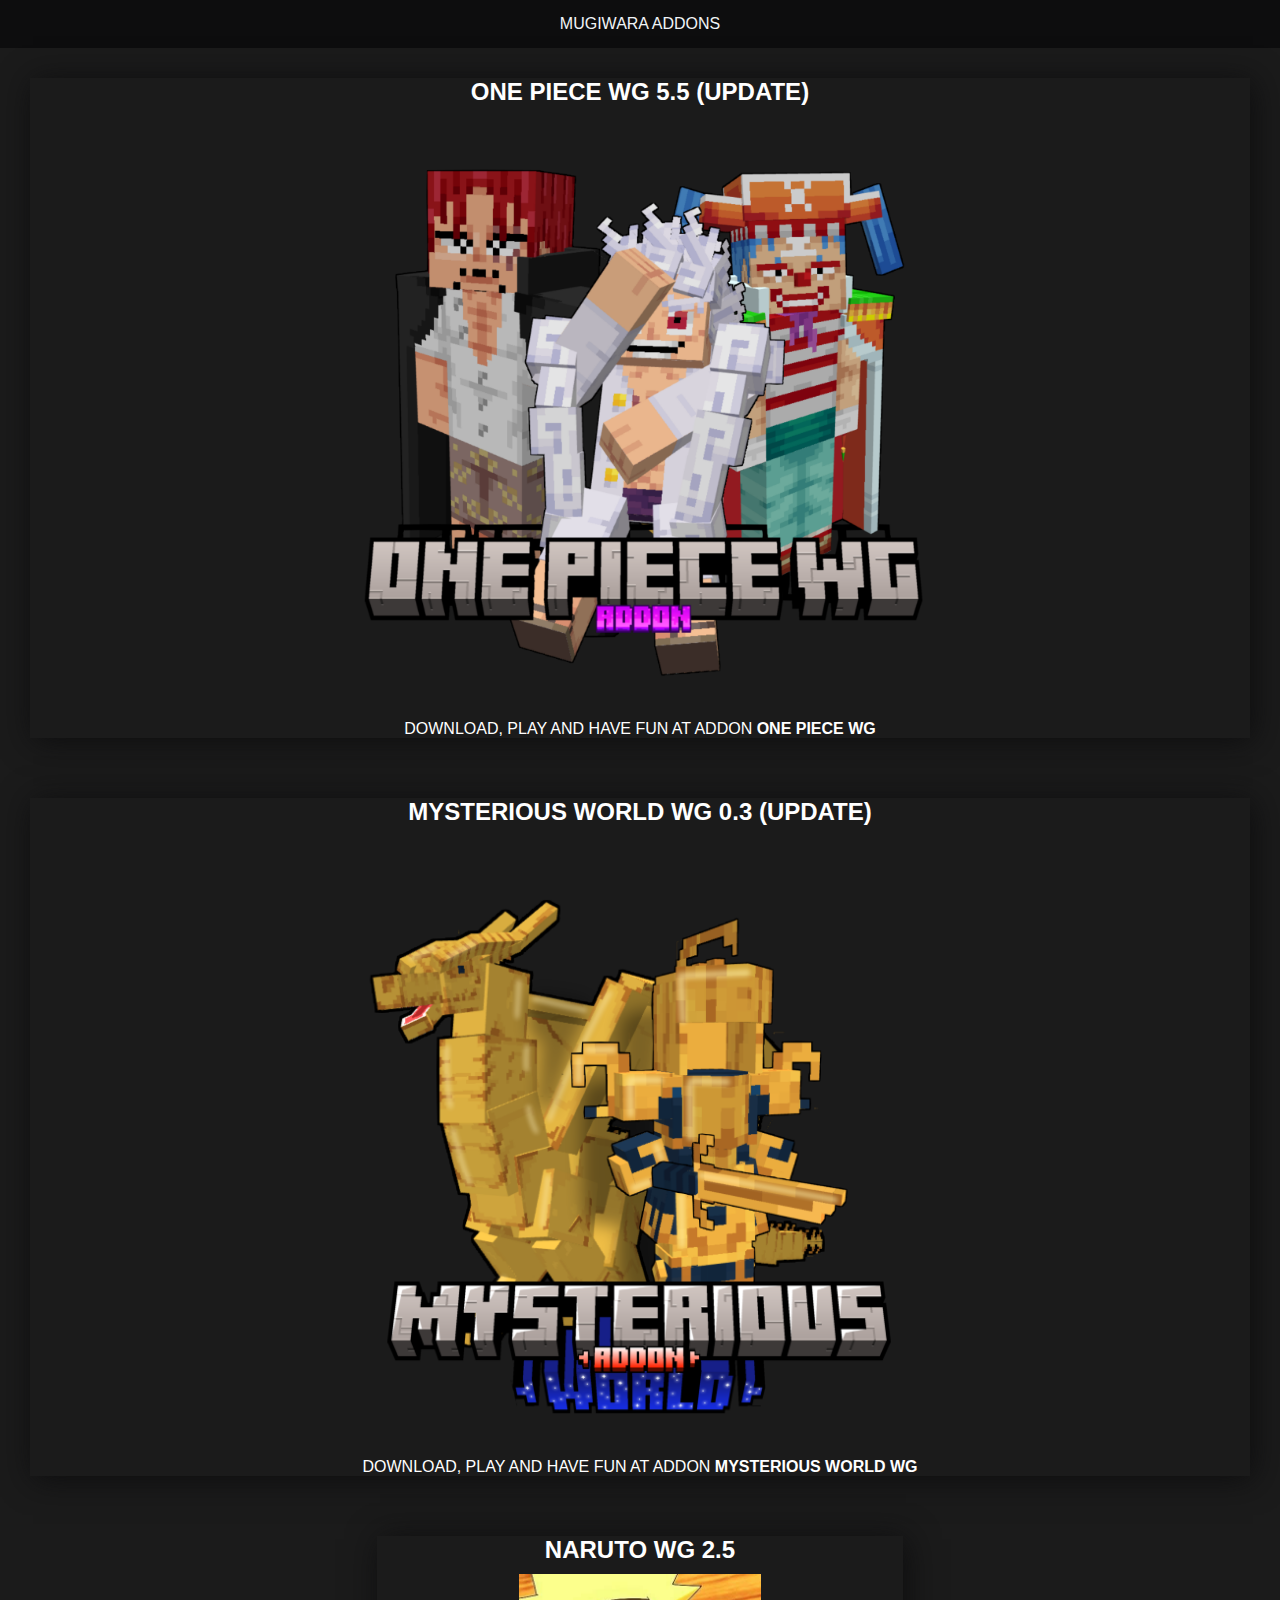
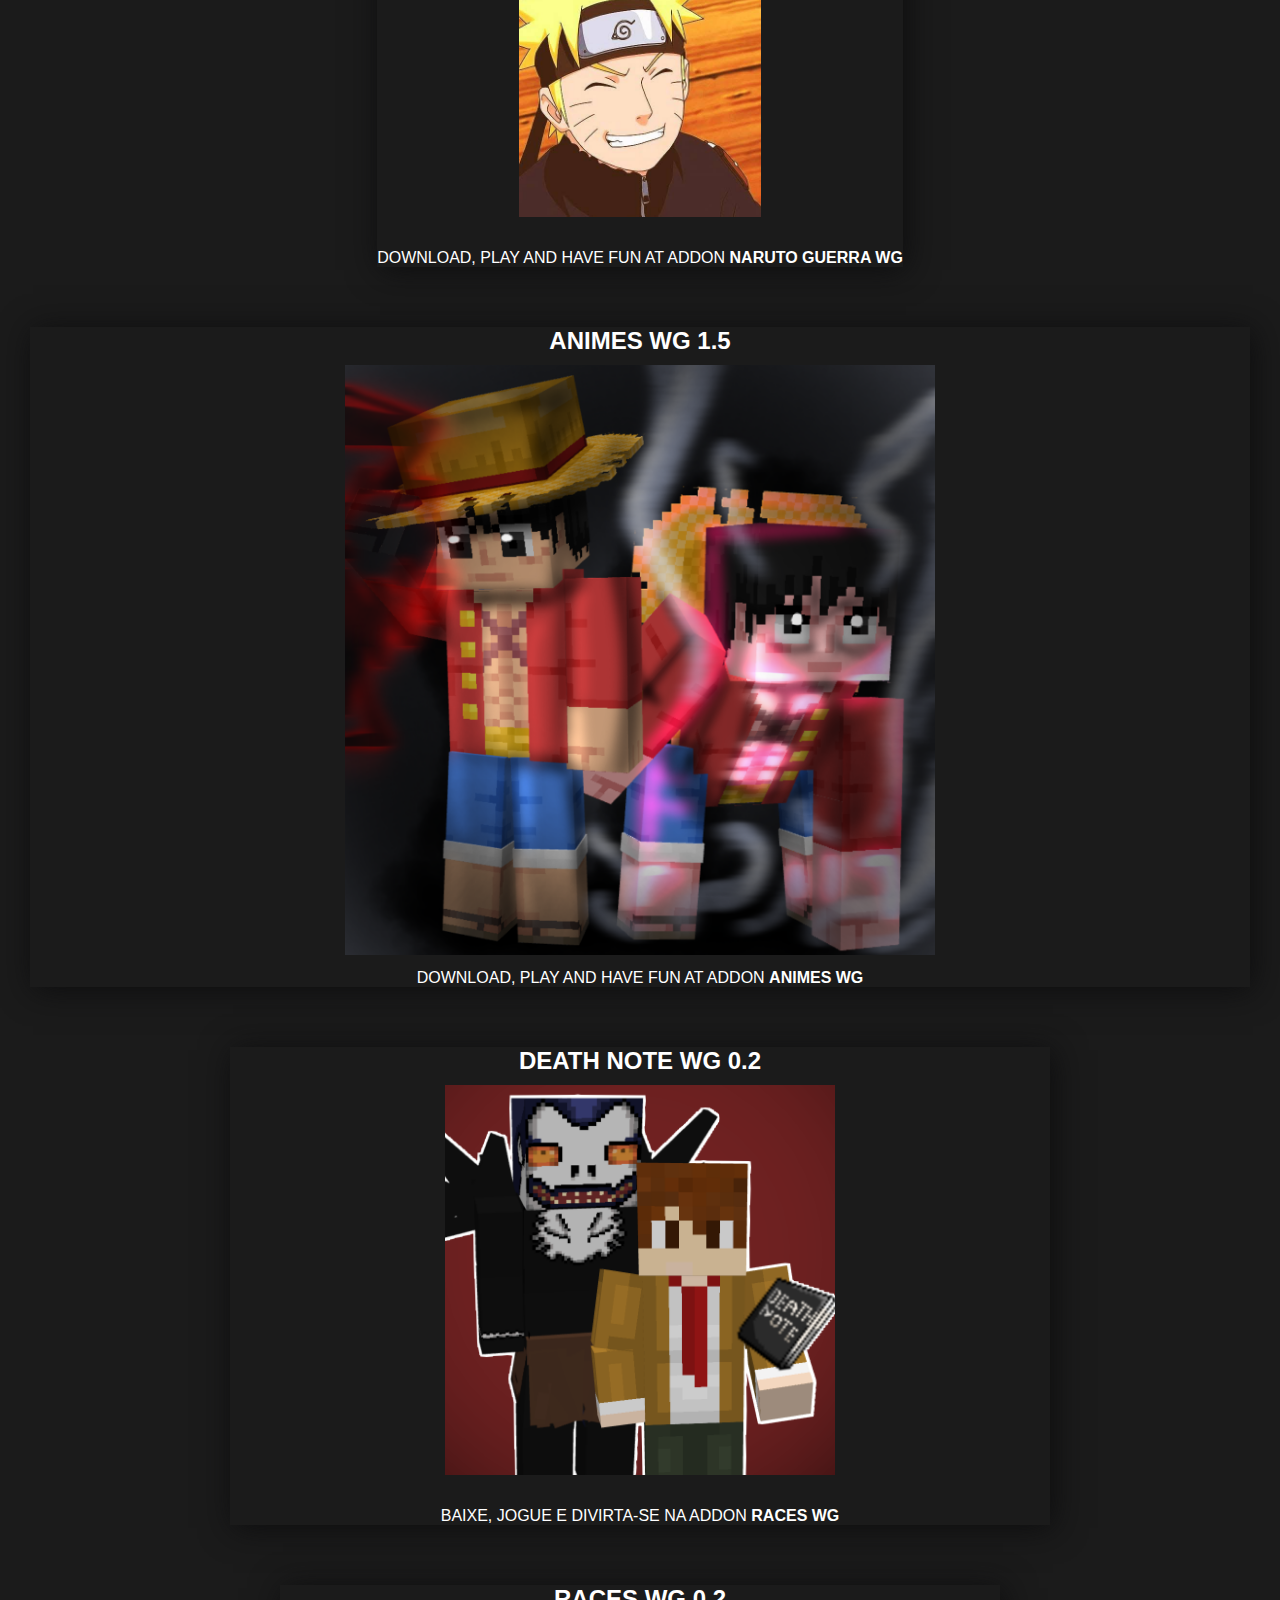
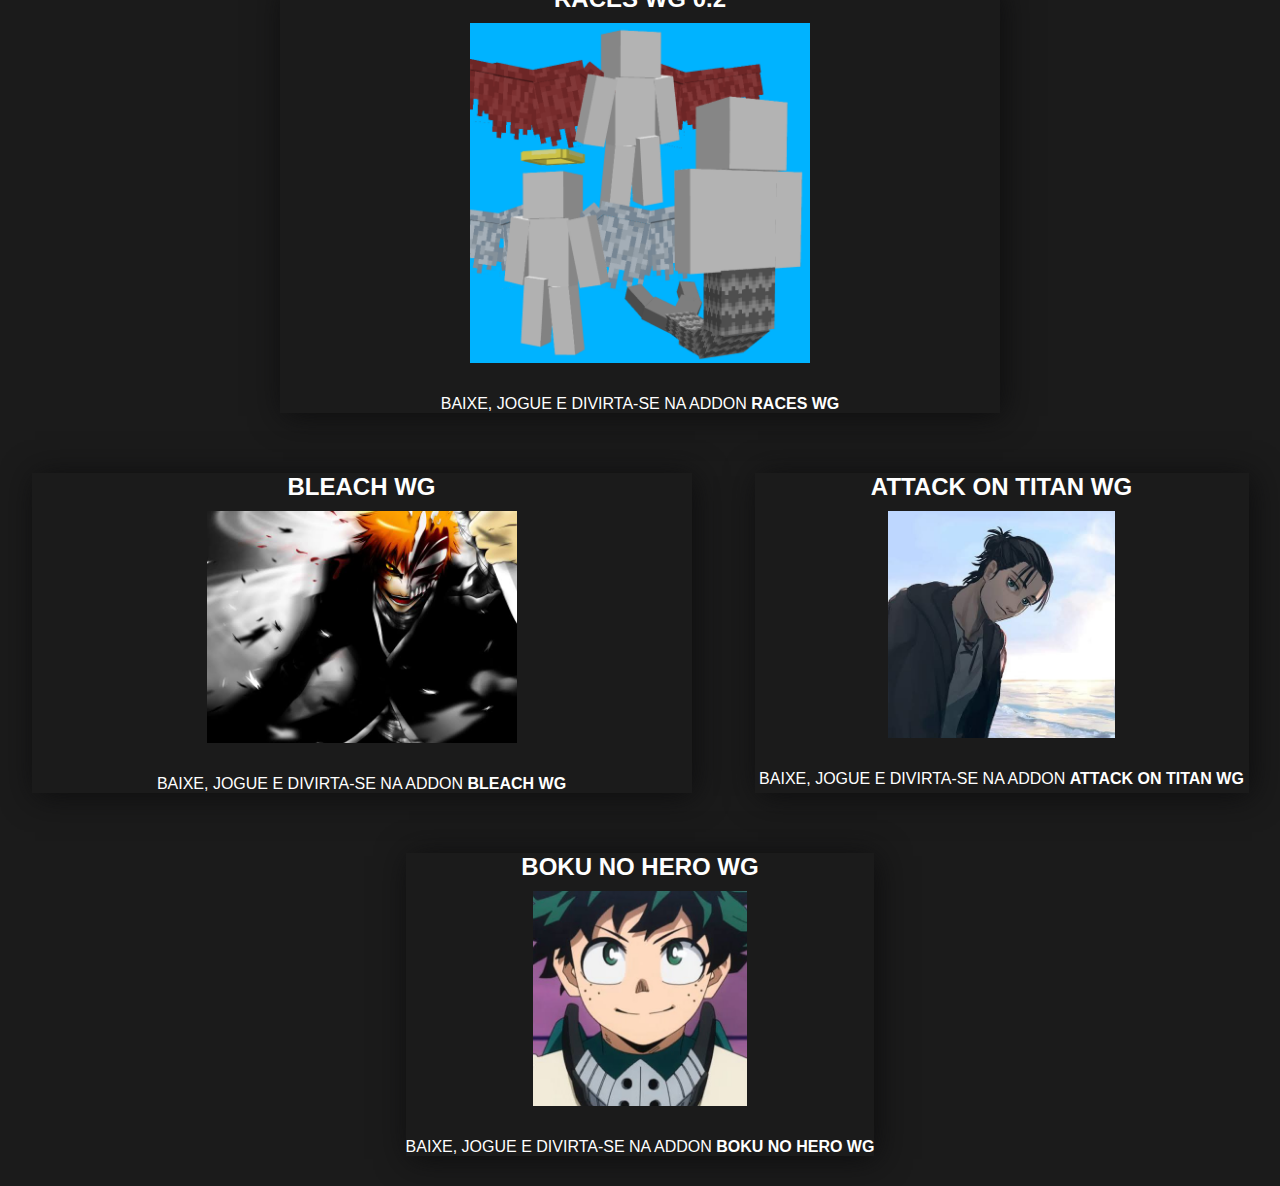
<file: index.html>
<!DOCTYPE html>
 <html lang="pt-br">
 <head>
    <meta charset="UTF-8">
    <meta name="viewport" content="width=device-width, initial-scale=1.0">
    <title>Homepage</title>
    <link rel="stylesheet" href="reset.css">
    <link rel="stylesheet" href="style.css">
 </head>
 <body>
    <header>
        <a href="index.html">Mugiwara Addons</a>
    </header>
    <main>
        <div class="box-1">
            <div class="imageAndName">
                <h2 class="title-addon">One Piece Wg 5.5 (Update)</h2>
                <a href="opwg.html"><img src="./onepiece.png" alt="#"> </a>
            </div>
            <div class="description">
                <p>Download, Play and Have Fun at Addon <strong>One Piece WG</strong></p>
            </div>
        </div>
        <div class="box-1">
            <div class="imageAndName">
                <h2 class="title-addon">Mysterious World Wg 0.3 (Update)</h2>
                <a href="wizard.html"><img src="./wizard.jpg" alt="#"> </a>
            </div>
            <div class="description">
                <p><br>Download, Play and Have Fun at Addon <strong>Mysterious World WG</strong></p>
            </div>
        </div>
        <div class="box-1">
            <div class="imageAndName">
                <h2 class="title-addon">Naruto Wg 2.5</h2>
                <a href="nrwg.html"><img src="./naruto.jpg" alt="#"> </a>
            </div>
            <div class="description">
                <p><br>Download, Play and Have Fun at Addon <strong>Naruto Guerra WG</strong></p>
            </div>
        </div>
        <div class="box-1">
            <div class="imageAndName">
                <h2 class="title-addon">Animes Wg 1.5</h2>
                <a href="animeswg.html"><img src="./animes.png" alt="#"> </a>
            </div>
            <div class="description">
                <p>Download, Play and Have Fun at Addon <strong>Animes WG</strong></p>
            </div>
        </div>
        <div class="box-1">
            <div class="imageAndName">
                <h2 class="title-addon">Death Note Wg 0.2</h2>
                <a href="deathnotewg.html"><img src="./deathnote.png" alt="#"> </a>
            </div>
            <div class="description">
                <p><br>Baixe, Jogue e Divirta-se na Addon <strong>Races WG</strong></p>
            </div>
        </div>
        <div class="box-1">
            <div class="imageAndName">
                <h2 class="title-addon">Races Wg 0.2</h2>
                <a href="raceswg.html"><img src="./races.png" alt="#"> </a>
            </div>
            <div class="description">
                <p><br>Baixe, Jogue e Divirta-se na Addon <strong>Races WG</strong></p>
            </div>
        </div>
        <div class="box-1">
            <div class="imageAndName">
                <h2 class="title-addon">Bleach Wg</h2>
                <a href="blwg.html"><img src="./ichigo.jpg" alt="#"> </a>
            </div>
            <div class="description">
                <p><br>Baixe, Jogue e Divirta-se na Addon <strong>Bleach WG</strong></p>
            </div>
        </div>
        <div class="box-1">
            <div class="imageAndName">
                <h2 class="title-addon">Attack on Titan Wg</h2>
                <a href="aotwg.html"><img src="./eren.jpg" alt="#"> </a>
            </div>
            <div class="description">
                <p><br>Baixe, Jogue e Divirta-se na Addon <strong>Attack on Titan WG</strong></p>
            </div>
        </div>
        <div class="box-1">
            <div class="imageAndName">
                <h2 class="title-addon">Boku no Hero Wg</h2>
                <a href="bnhwg.html"><img src="./deku.jpg" alt="#"> </a>
            </div>
            <div class="description">
                <p><br>Baixe, Jogue e Divirta-se na Addon <strong>Boku no Hero WG</strong></p>
            </div>
        </div>
    </main>
 </body>
 </html>
</file>
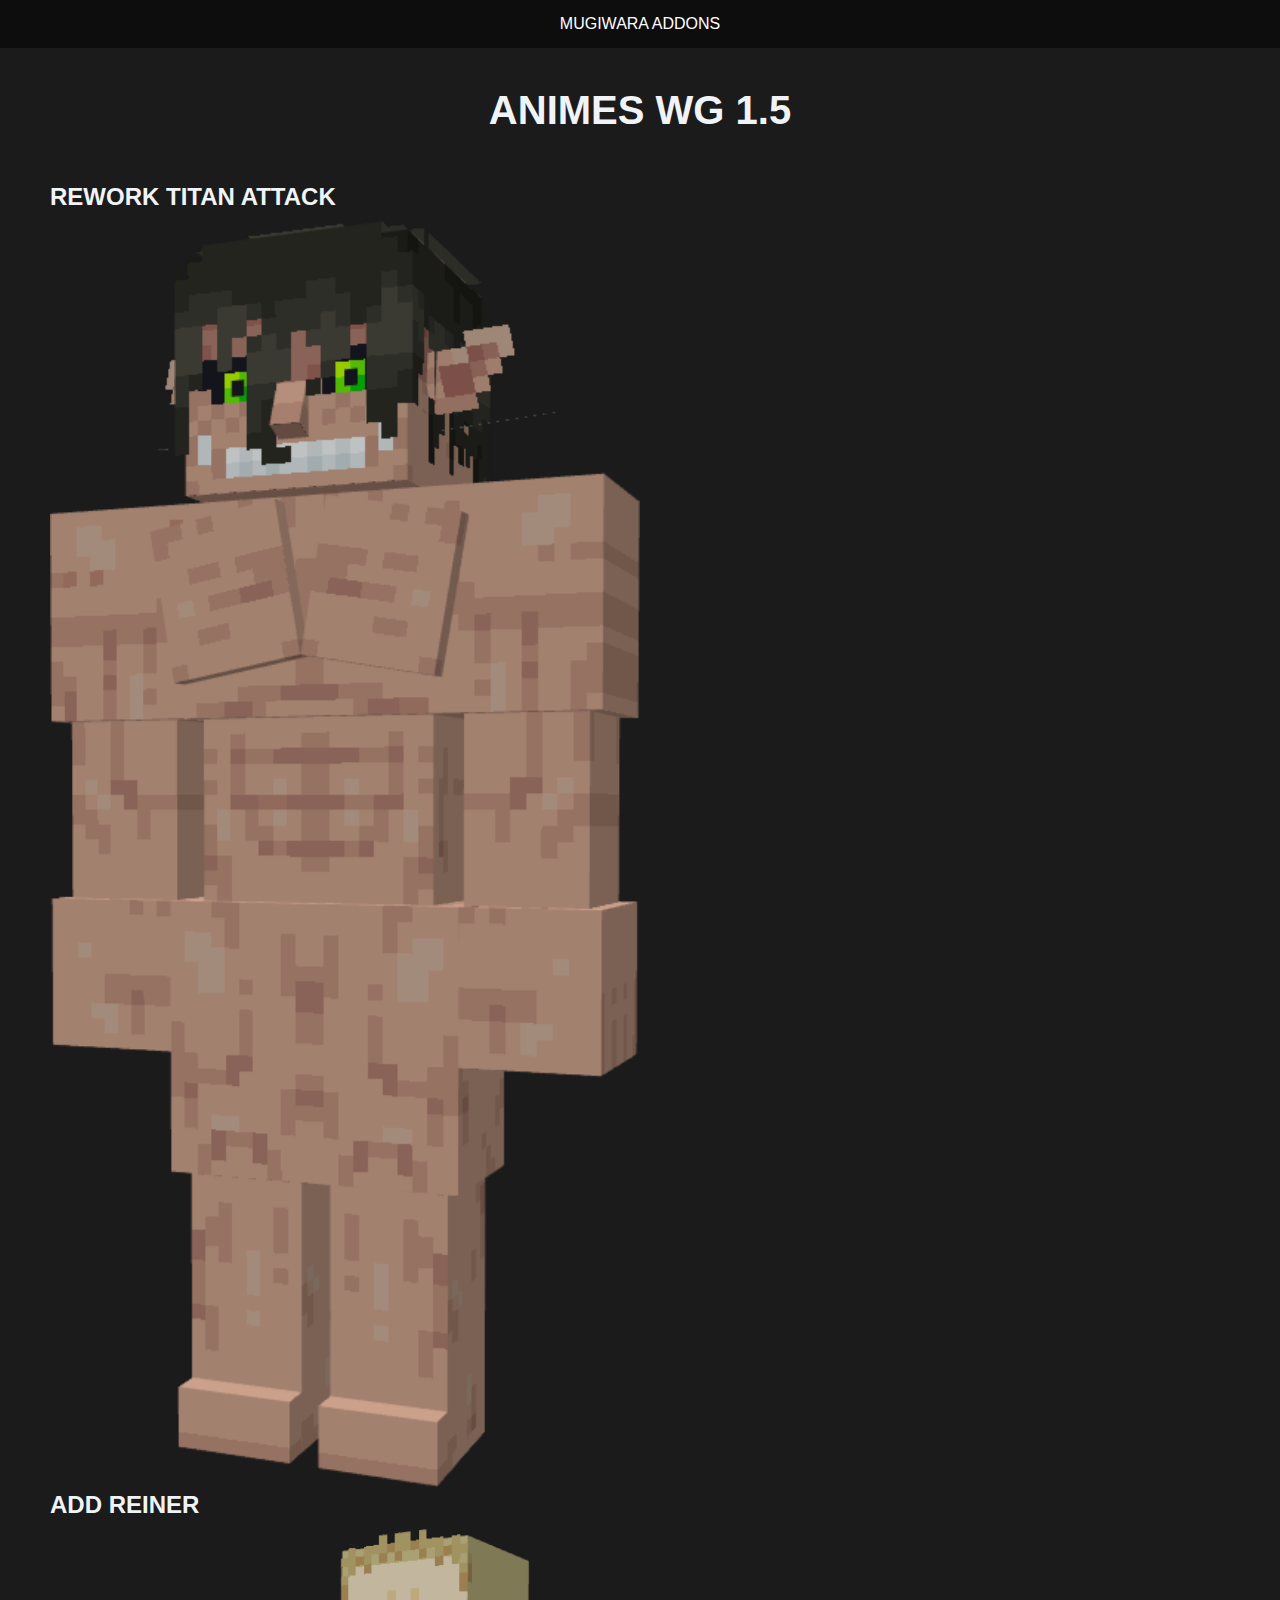
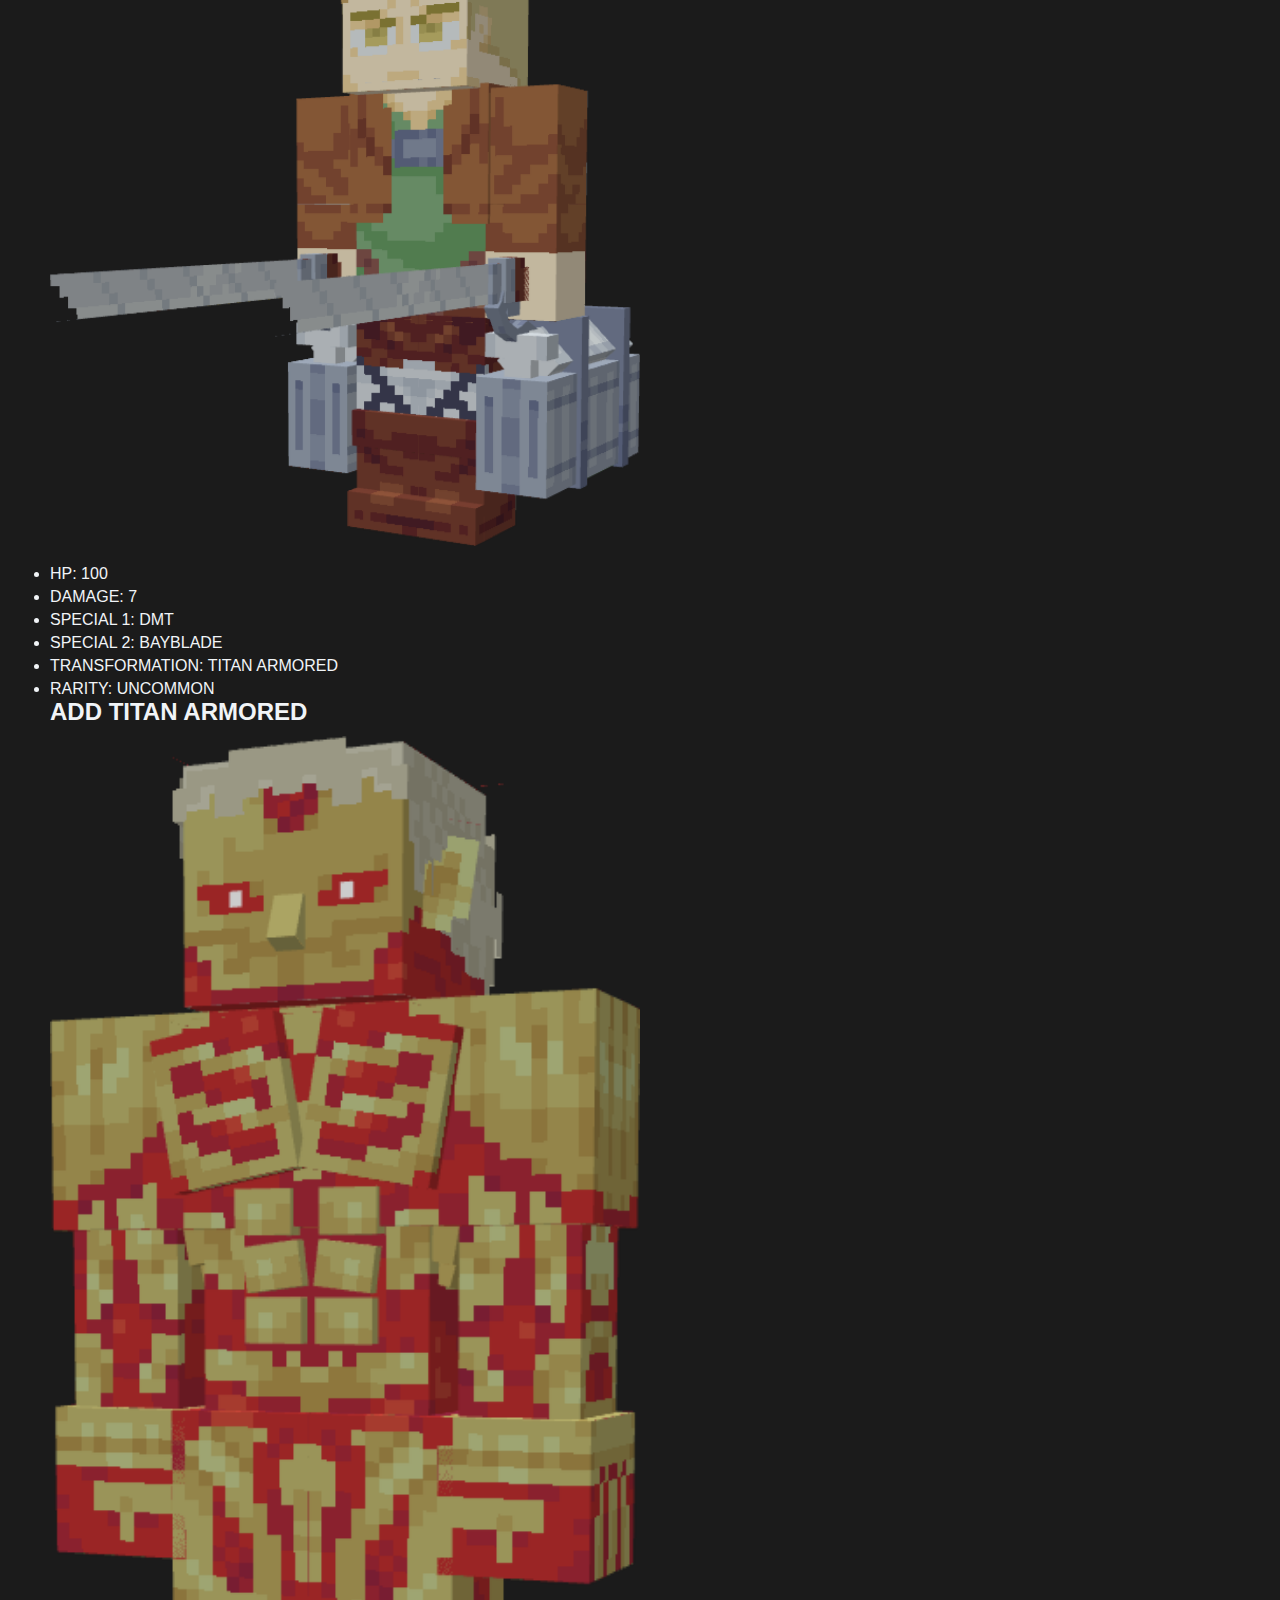
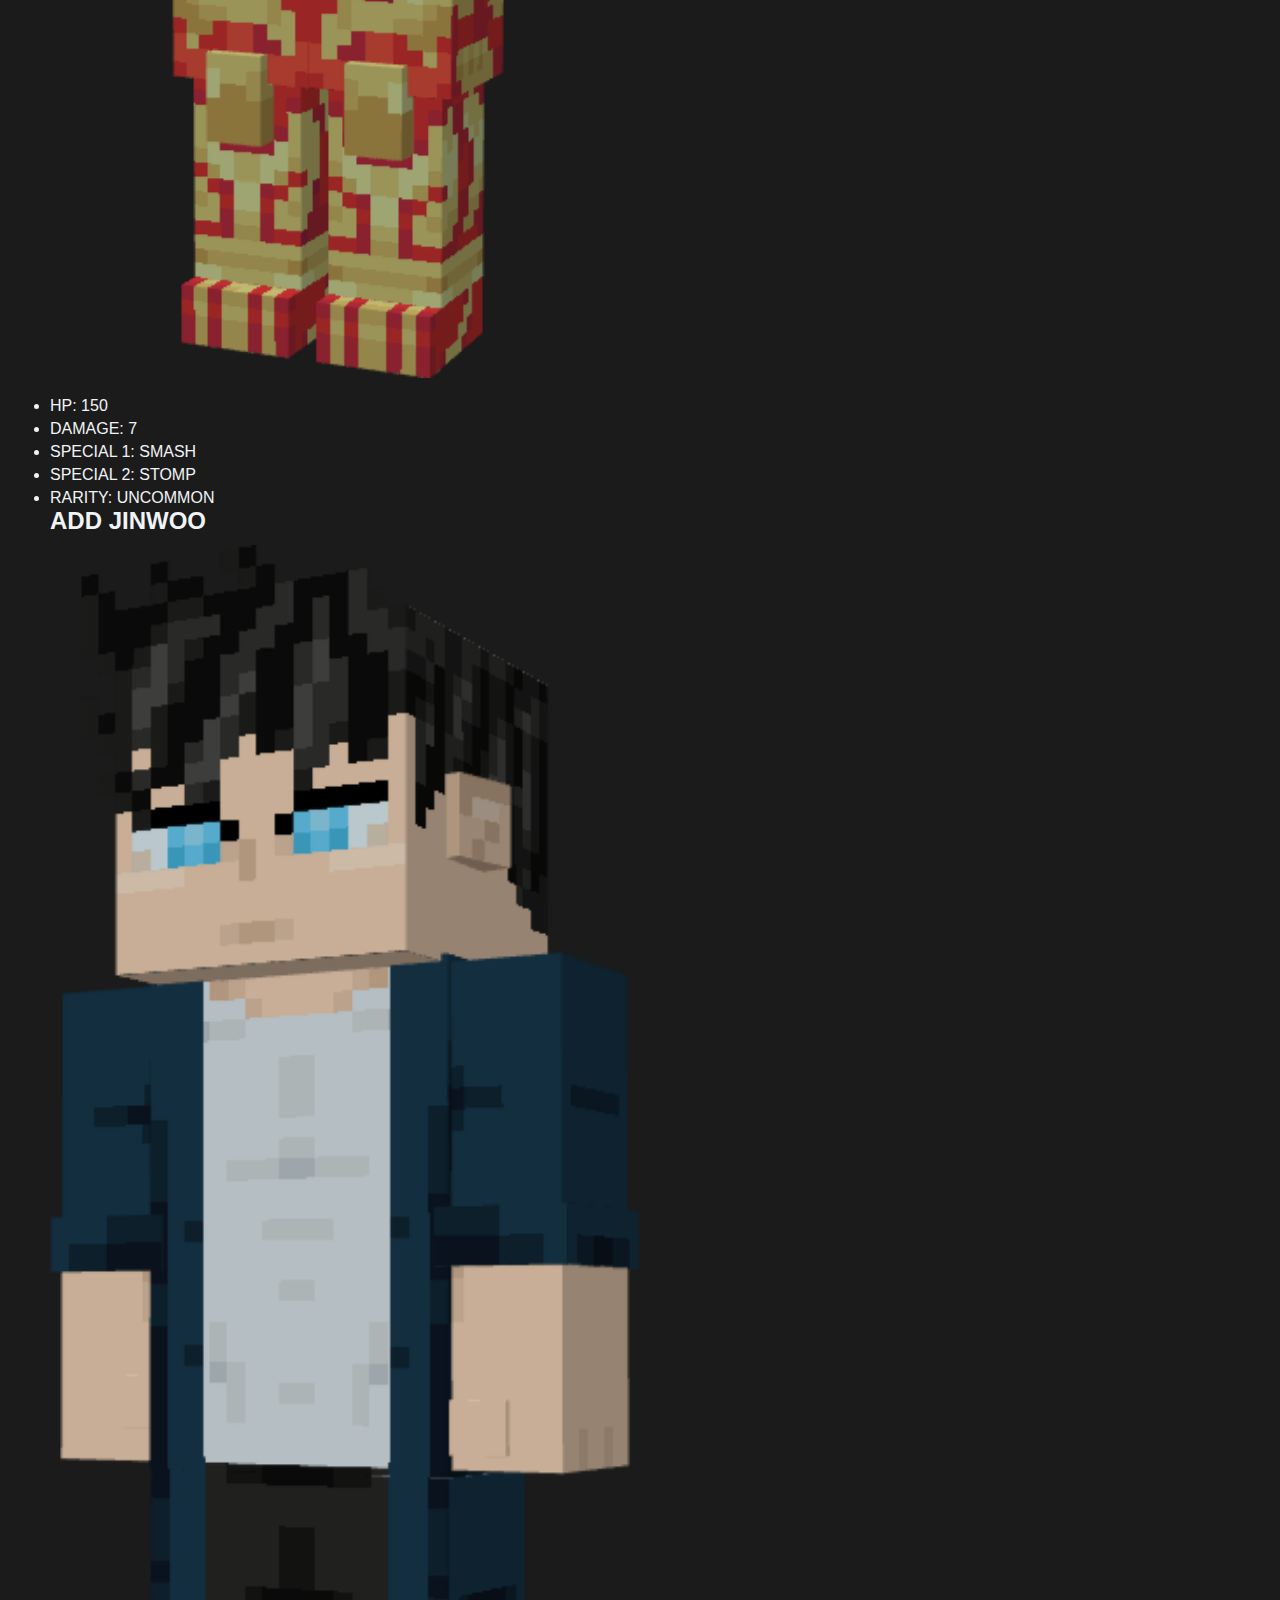
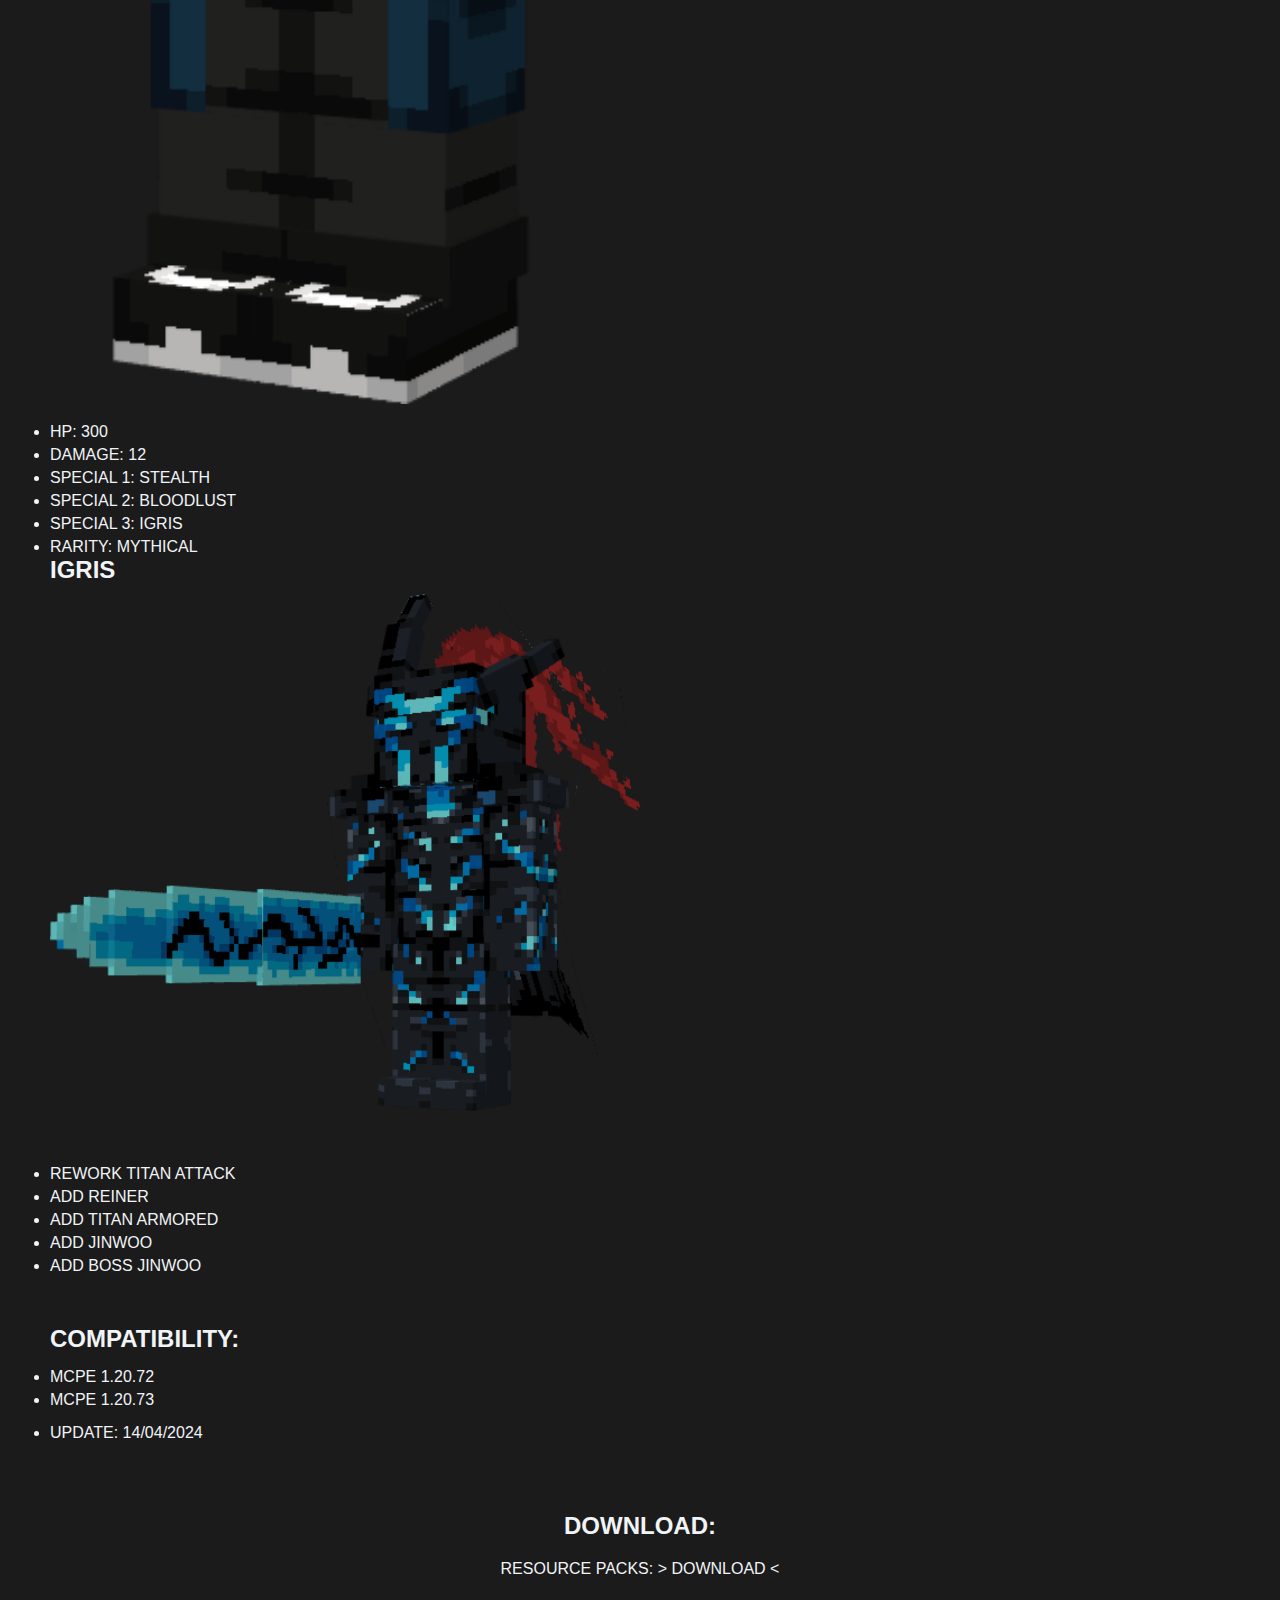
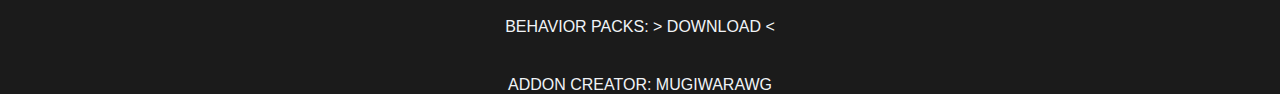
<file: animeswg.html>
<!DOCTYPE html>
<html lang="pt-br">
<head>
    <meta charset="UTF-8">
    <meta name="viewport" content="width=device-width, initial-scale=1.0">
    <title>Animes WG</title>
    <link rel="stylesheet" href="reset.css">
    <link rel="stylesheet" href="opwg.css">
</head>
<body>
    <header>
        Mugiwara Addons
    </header>
    <main>
        <section class="addon">
            <h1>Animes Wg 1.5</h1>
        </section>
        <section class="listFeatures">
            <h2>Rework Titan Attack</h2>
            <div class="box-1">
                <div class="imageAndName">
                    <img class="image-1" src="./animes_img1.png" alt="">
                </div>
            </div>
            <h2>Add Reiner</h2>
            <div class="box-1">
                <div class="imageAndName">
                    <img class="image-1" src="./animes_img2.png" alt="">
                </div>
                <ul>
                    <li>Hp: 100</li>
                    <li>Damage: 7</li>
                    <li>Special 1: Dmt</li>
                    <li>Special 2: Bayblade</li>
                    <li>Transformation: Titan Armored</li>
                    <li>Rarity: Uncommon</li>
                </ul>
            </div>
            <h2>Add Titan Armored</h2>
            <div class="box-1">
                <div class="imageAndName">
                    <img class="image-1" src="./animes_img3.png" alt="">
                </div>
                <ul>
                    <li>Hp: 150</li>
                    <li>Damage: 7</li>
                    <li>Special 1: Smash</li>
                    <li>Special 2: Stomp</li>
                    <li>Rarity: Uncommon</li>
                </ul>
            </div>
            <h2>Add Jinwoo</h2>
            <div class="box-1">
                <div class="imageAndName">
                    <img class="image-1" src="./animes_img4.png" alt="">
                </div>
                <ul>
                    <li>Hp: 300</li>
                    <li>Damage: 12</li>
                    <li>Special 1: Stealth</li>
                    <li>Special 2: Bloodlust</li>
                    <li>Special 3: Igris</li>
                    <li>Rarity: Mythical</li>
                </ul>
            </div>
            <h2>Igris</h2>
            <div class="box-1">
                <div class="imageAndName">
                    <img class="image-1" src="./animes_img5.png" alt="">
                </div>
            </div>
        </section>
        <section class="listFeatures">
            <ul>
                <li>Rework Titan Attack</li>
                <li>Add Reiner</li>
                <li>Add Titan Armored</li>
                <li>Add Jinwoo</li>
                <li>Add Boss Jinwoo</li>
            </ul>
        </section>
        <section class="listFeatures">
            <h2>Compatibility:</h2>
            <ul>
                <li>Mcpe 1.20.72</li>
                <li>Mcpe 1.20.73</li>
            </ul>
            <ul>
                <li>Update: 14/04/2024</li>
            </ul>
        </section>
        <section class="download">
            <h2>DOWNLOAD:</h2>
            <p>Resource Packs: <a href="https://suaurl.com/AnimesWg_1_5_Reh"> > Download < </a></p>
            <p>Behavior Packs: <a href="https://suaurl.com/AnimesWg_1_5_Beh"> > Download < </a></p>
        </section>
        <section class="creditos">
            <p>Addon Creator: MugiwaraWg</p>
        </section>
    </main>
</body>
                                                                                            </html>
</file>
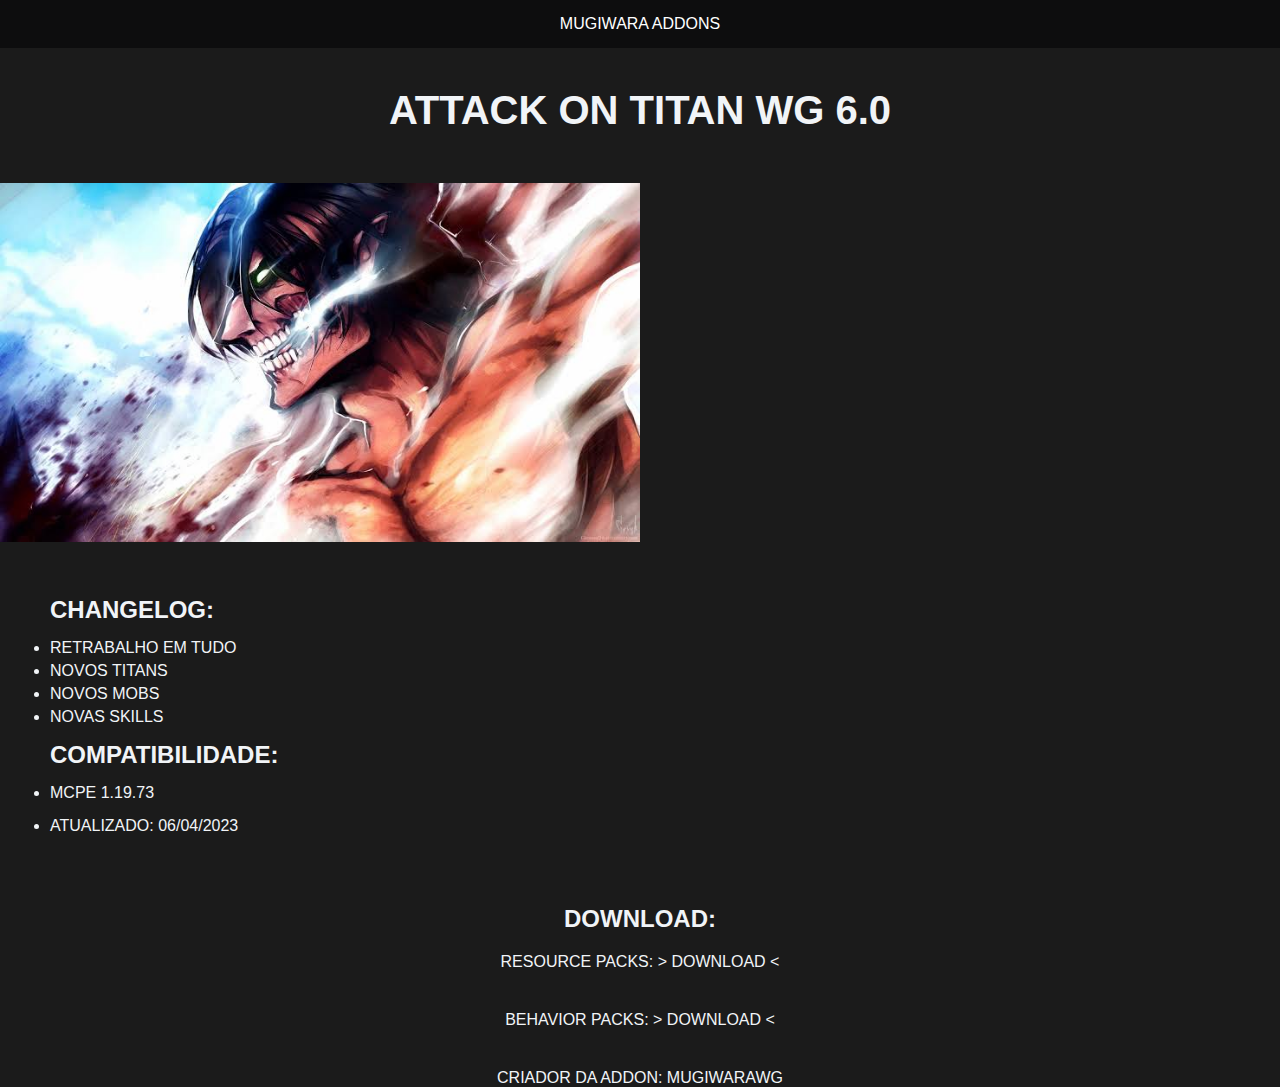
<file: aotwg.html>
<!DOCTYPE html>
<html lang="pt-br">
<head>
    <meta charset="UTF-8">
    <meta name="viewport" content="width=device-width, initial-scale=1.0">
    <title>Attack on Titan WG</title>
    <link rel="stylesheet" href="reset.css">
    <link rel="stylesheet" href="opwg.css">
</head>
<body>
    <header>
        Mugiwara Addons
    </header>
    <main>
        <section class="addon">
            <h1>Attack on Titan Wg 6.0</h1>
        </section>
        <section class="imagens">
            <div class="box-1">
                <div class="imageAndName">
                    <img class="image-1" src="./img3.jpg" alt="">
                </div>
            </div>
        </section>
        <section class="listFeatures">
            <h2>ChangeLog:</h2>
            <ul>
                <li>Retrabalho em Tudo</li>
                <li>Novos Titans</li>
                <li>Novos Mobs</li>
                <li>Novas Skills</li>
            </ul>
            <ul></ul>
            <h2>Compatibilidade:</h2>
            <ul>
                <li>Mcpe 1.19.73</li>
            </ul>
            <h2></h2>
            <ul>
                <li>Atualizado: 06/04/2023</li>
            </ul>
        </section>
        <section class="download">
            <h2>DOWNLOAD:</h2>
            <p>Resource Packs: <a href="https://suaads.com/Aot_6_0_Reh"> > Download < </a></p>
            <p>Behavior Packs: <a href="https://suaads.com/Aot_6_0_Beh"> > Download < </a></p>
        </section>
        <section class="creditos">
            <p>Criador da Addon: MugiwaraWg</p>
        </section>
    </main>
</body>
                                                                                                    </html>
</file>
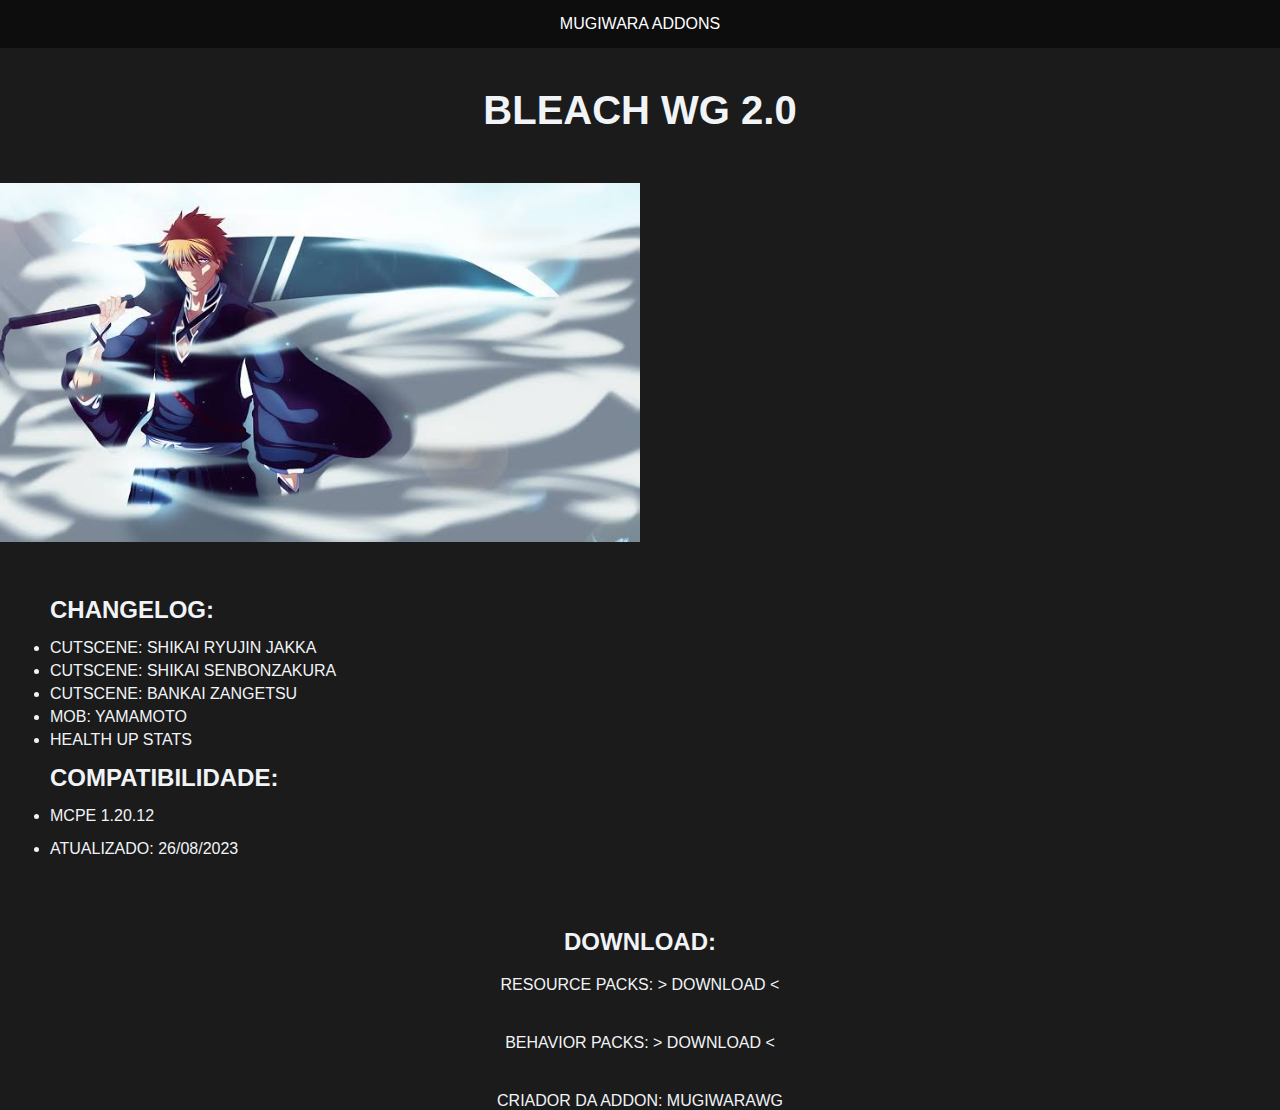
<file: blwg.html>
<!DOCTYPE html>
<html lang="pt-br">
<head>
    <meta charset="UTF-8">
    <meta name="viewport" content="width=device-width, initial-scale=1.0">
    <title>Bleach WG</title>
    <link rel="stylesheet" href="reset.css">
    <link rel="stylesheet" href="opwg.css">
</head>
<body>
    <header>
        Mugiwara Addons
    </header>
    <main>
        <section class="addon">
            <h1>Bleach Wg 2.0</h1>
        </section>
        <section class="imagens">
            <div class="box-1">
                <div class="imageAndName">
                    <img class="image-1" src="./img6.jpg" alt="">
                </div>
            </div>
        </section>
        <section class="listFeatures">
            <h2>ChangeLog:</h2>
            <ul>
                <li>Cutscene: Shikai Ryujin Jakka</li>
                <li>Cutscene: Shikai Senbonzakura</li>
                <li>Cutscene: Bankai Zangetsu</li>
                <li>Mob: Yamamoto</li>
                <li>Health Up Stats</li>
            </ul>
            <ul></ul>
            <h2>Compatibilidade:</h2>
            <ul>
                <li>Mcpe 1.20.12</li>
            </ul>
            <h2></h2>
            <ul>
                <li>Atualizado: 26/08/2023</li>
            </ul>
        </section>
        <section class="download">
            <h2>DOWNLOAD:</h2>
            <p>Resource Packs: <a href="https://suaads.com/BleachWg_2_0_Reh"> > Download < </a></p>
            <p>Behavior Packs: <a href="https://suaads.com/BleachWg_2_0_Beh"> > Download < </a></p>
        </section>
        <section class="creditos">
            <p>Criador da Addon: MugiwaraWg</p>
        </section>
    </main>
</body>
</html>
</file>
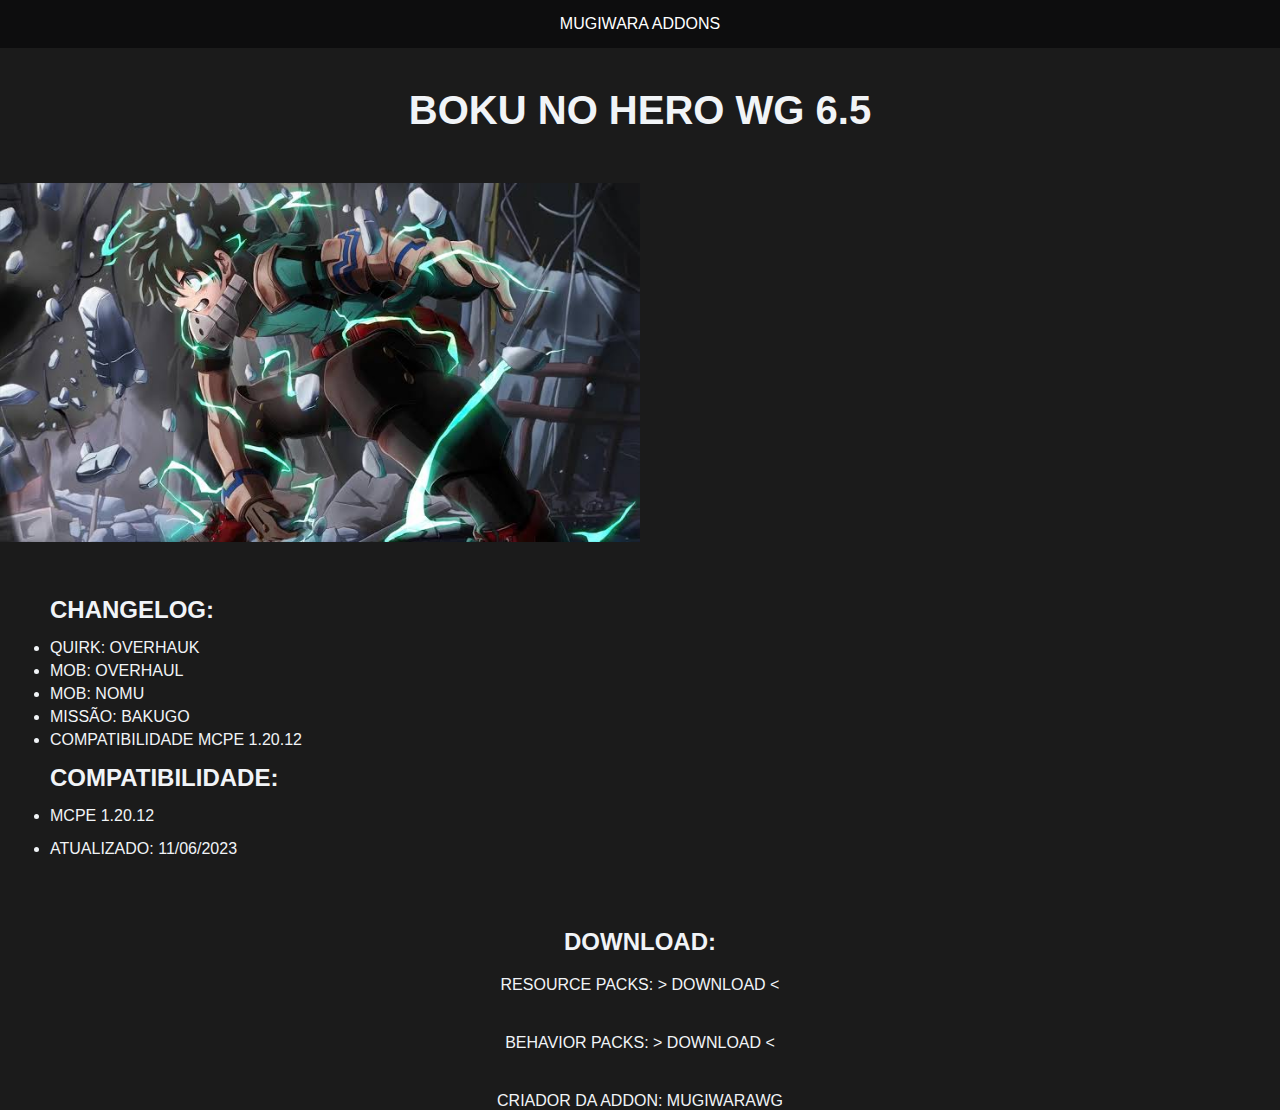
<file: bnhwg.html>
<!DOCTYPE html>

<html lang="pt-br">

<head>

    <meta charset="UTF-8">

    <meta name="viewport" content="width=device-width, initial-scale=1.0">

    <title>Boku no Hero WG</title>

    <link rel="stylesheet" href="reset.css">

    <link rel="stylesheet" href="opwg.css">

</head>

<body>

    <header>

        Mugiwara Addons

    </header>

    <main>

        <section class="addon">

            <h1>Boku no Hero Wg 6.5</h1>

        </section>

        <section class="imagens">

            <div class="box-1">

                <div class="imageAndName">

                    <img class="image-1" src="./img4.jpg" alt="">

                </div>

            </div>

        </section>

        <section class="listFeatures">

            <h2>ChangeLog:</h2>

            <ul>

                <li>Quirk: Overhauk</li>

                <li>Mob: Overhaul</li>

                <li>Mob: Nomu</li>

                <li>Missão: Bakugo</li>

                <li>Compatibilidade Mcpe 1.20.12</li>

            </ul>
            <ul></ul>
            <h2>Compatibilidade:</h2>
            <ul>
                <li>Mcpe 1.20.12</li>
            </ul>
            <h2></h2>
            <ul>
                <li>Atualizado: 11/06/2023</li>
            </ul>

        </section>

        <section class="download">

            <h2>DOWNLOAD:</h2>

            <p>Resource Packs: <a href="https://suaads.com/Hero_6_5_Reh"> > Download < </a></p>

            <p>Behavior Packs: <a href="https://suaads.com/Hero_6_5_Beh"> > Download < </a></p>

        </section>

        <section class="creditos">

            <p>Criador da Addon: MugiwaraWg</p>

        </section>

    </main>

</body>

</html>
</file>
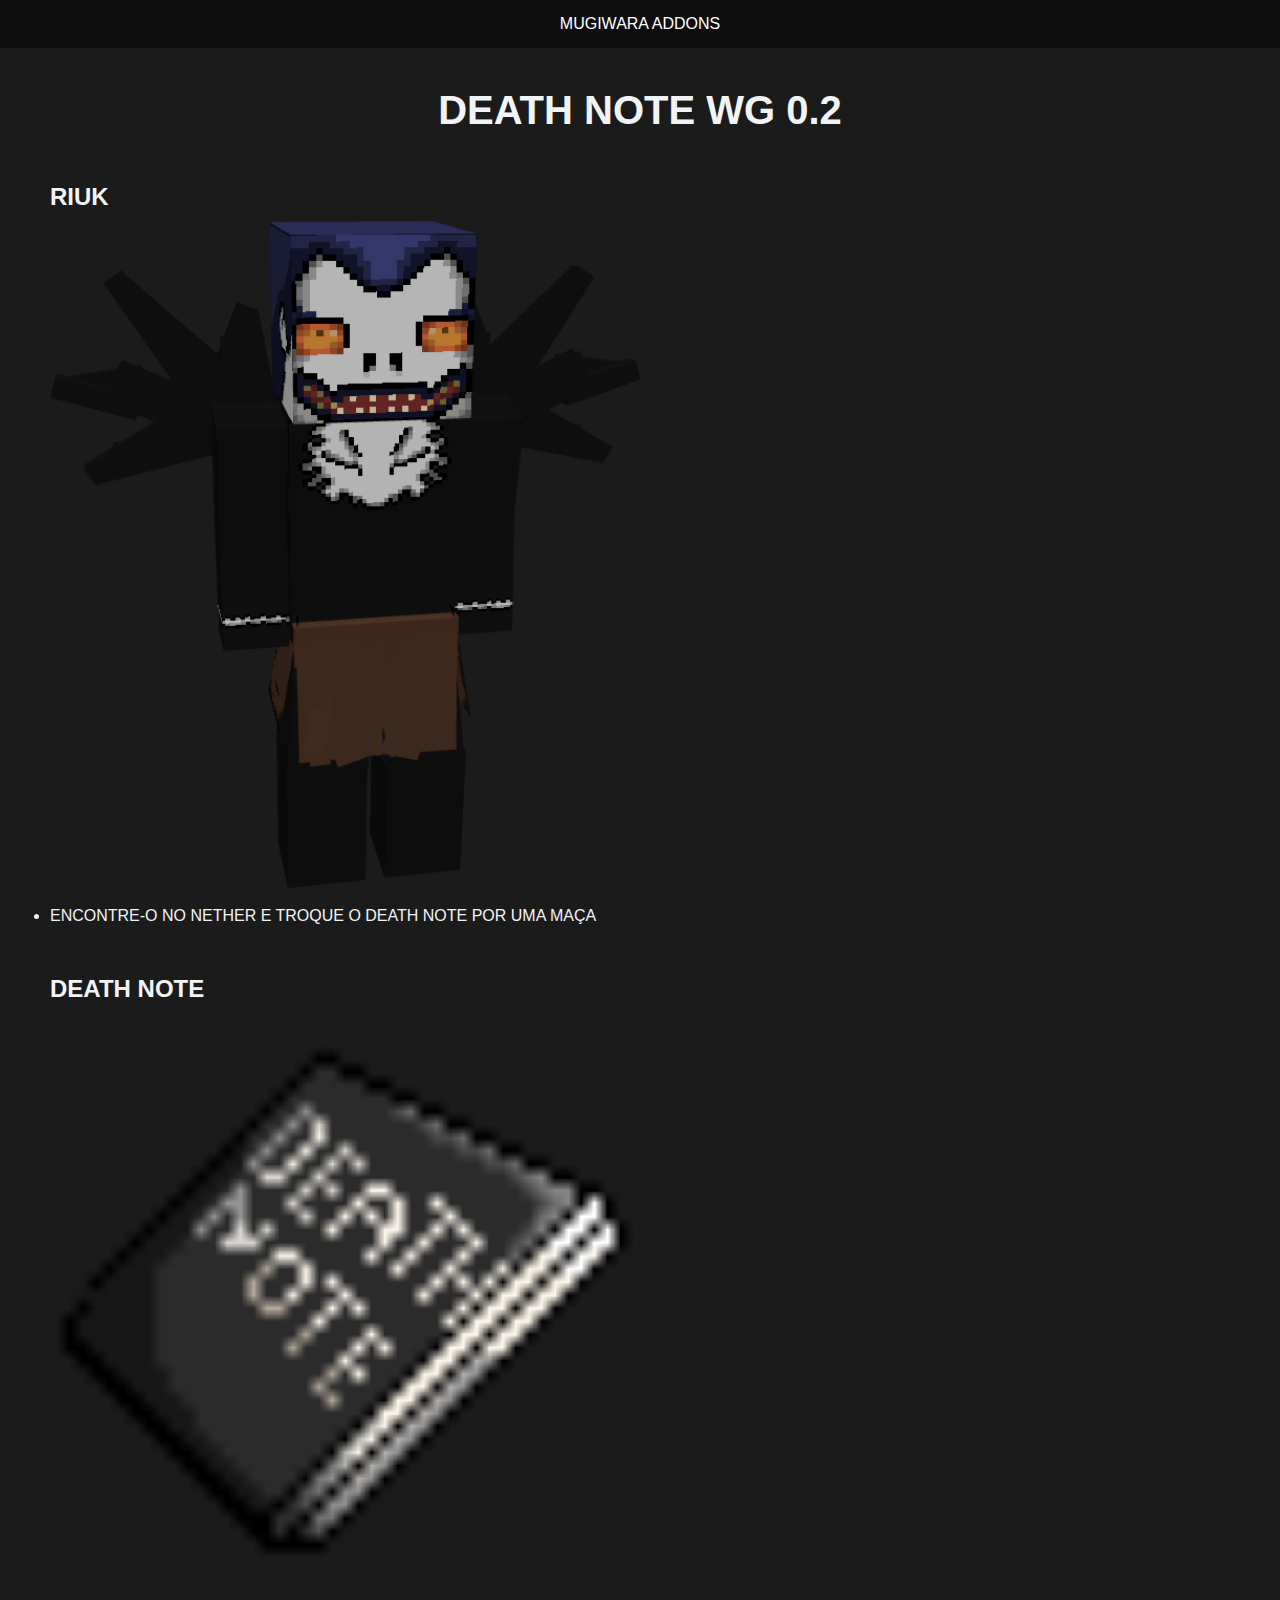
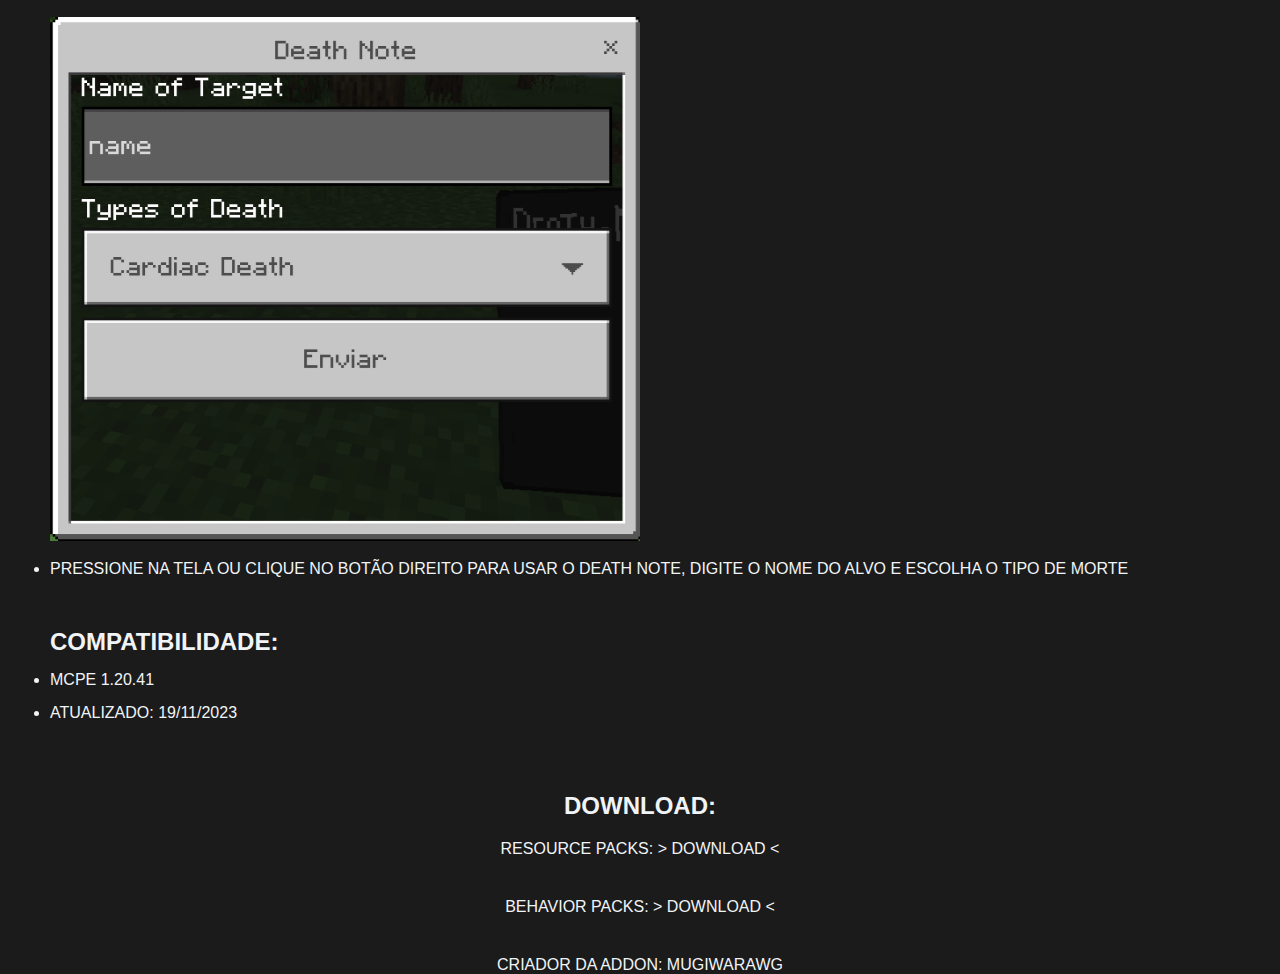
<file: deathnote.html>
<!DOCTYPE html>
<html lang="pt-br">
<head>
    <meta charset="UTF-8">
    <meta name="viewport" content="width=device-width, initial-scale=1.0">
    <title>Death Note WG</title>
    <link rel="stylesheet" href="reset.css">
    <link rel="stylesheet" href="opwg.css">
</head>
<body>
    <header>
        Mugiwara Addons
    </header>
    <main>
        <section class="addon">
            <h1>Death Note Wg 0.2</h1>
        </section>
        <section class="listFeatures">
            <h2>Riuk</h2>
            <div class="box-1">
                <div class="imageAndName">
                    <img class="image-1" src="./deathnote_img1.png" alt="">
                </div>
            </div>
            <ul>
                <li>Encontre-o no nether e troque o Death Note por uma maça</li>
            </ul>
        </section>
        <section class="listFeatures">
            <h2>Death Note</h2>
            <div class="box-1">
                <div class="imageAndName">
                    <img class="image-1" src="./deathnote_img2.png" alt="">
                    <img class="image-1" src="./deathnote_img3.png" alt="">
                </div>
            </div>
            <ul>
                <li>Pressione na tela ou clique no botão direito para usar o Death Note, digite o nome do Alvo e escolha o tipo de morte</li>
            </ul>
        </section>
        <section class="listFeatures">
            <h2>Compatibilidade:</h2>
            <ul>
                <li>Mcpe 1.20.41</li>
            </ul>
            <ul>
                <li>Atualizado: 19/11/2023</li>
            </ul>
        </section>
        <section class="download">
            <h2>DOWNLOAD:</h2>
            <p>Resource Packs: <a href="https://suaurl.com/DeathNoteWg_0_2_Reh"> > Download < </a></p>
            <p>Behavior Packs: <a href="https://suaurl.com/DeathNoteWg_0_2_Beh"> > Download < </a></p>
        </section>
        <section class="creditos">
            <p>Criador da Addon: MugiwaraWg</p>
        </section>
    </main>
</body>
                                                                                           </html>
</file>
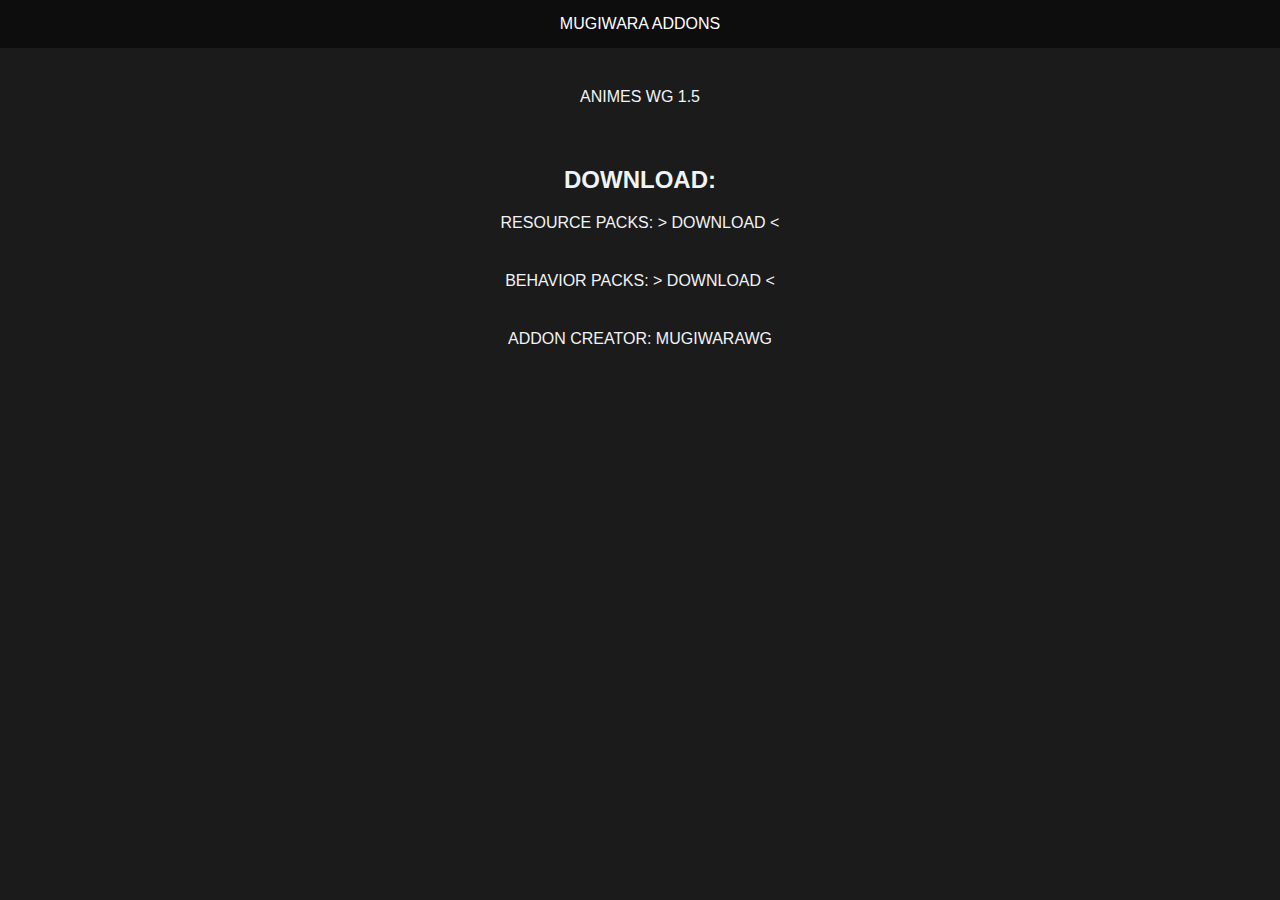
<file: download.html>
<!DOCTYPE html>
<html lang="pt-br">
<head>
    <meta charset="UTF-8">
    <meta name="viewport" content="width=device-width, initial-scale=1.0">
    <title>Animes WG</title>
    <link rel="stylesheet" href="reset.css">
    <link rel="stylesheet" href="opwg.css">
</head>
<body>
    <header>
        Mugiwara Addons
    </header>
    <main>
        <section class="addon">
            </h1>Animes Wg 1.5</h1>
        </section>
        <section class="download">
            <h2>DOWNLOAD:</h2>
            <p>Resource Packs: <a href="https://link-target.net/379796/animes-wg-1-5-reh"> > Download < </a></p>
            <p>Behavior Packs: <a href="https://link-hub.net/379796/animes-wg-1-5-beh"> > Download < </a></p>
        </section>
        <section class="creditos">
            <p>Addon Creator: MugiwaraWg</p>
        </section>
    </main>
</body>
                                                                                           </html>
</file>
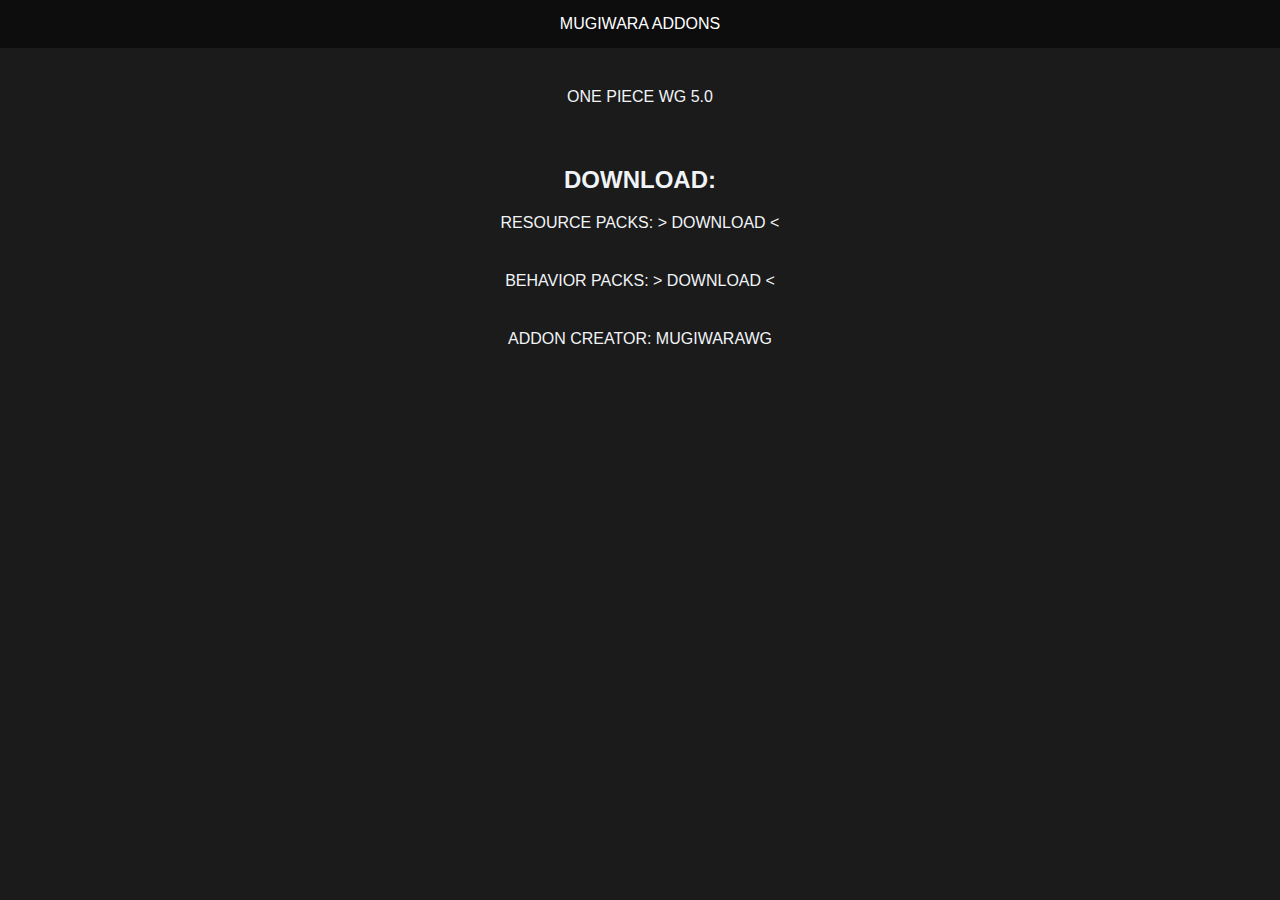
<file: download2.html>
<!DOCTYPE html>
<html lang="pt-br">
<head>
    <meta charset="UTF-8">
    <meta name="viewport" content="width=device-width, initial-scale=1.0">
    <title>One Piece WG</title>
    <link rel="stylesheet" href="reset.css">
    <link rel="stylesheet" href="opwg.css">
</head>
<body>
    <header>
        Mugiwara Addons
    </header>
    <main>
        <section class="addon">
            </h1>One Piece Wg 5.0</h1>
        </section>
        <section class="download">
            <h2>DOWNLOAD:</h2>
            <p>Resource Packs: <a href="https://link-center.net/379796/opwg-5-0-reh"> > Download < </a></p>
            <p>Behavior Packs: <a href="https://link-hub.net/379796/opwg-5-0-beh"> > Download < </a></p>
        </section>
        <section class="creditos">
            <p>Addon Creator: MugiwaraWg</p>
        </section>
    </main>
</body>
</html>
</file>
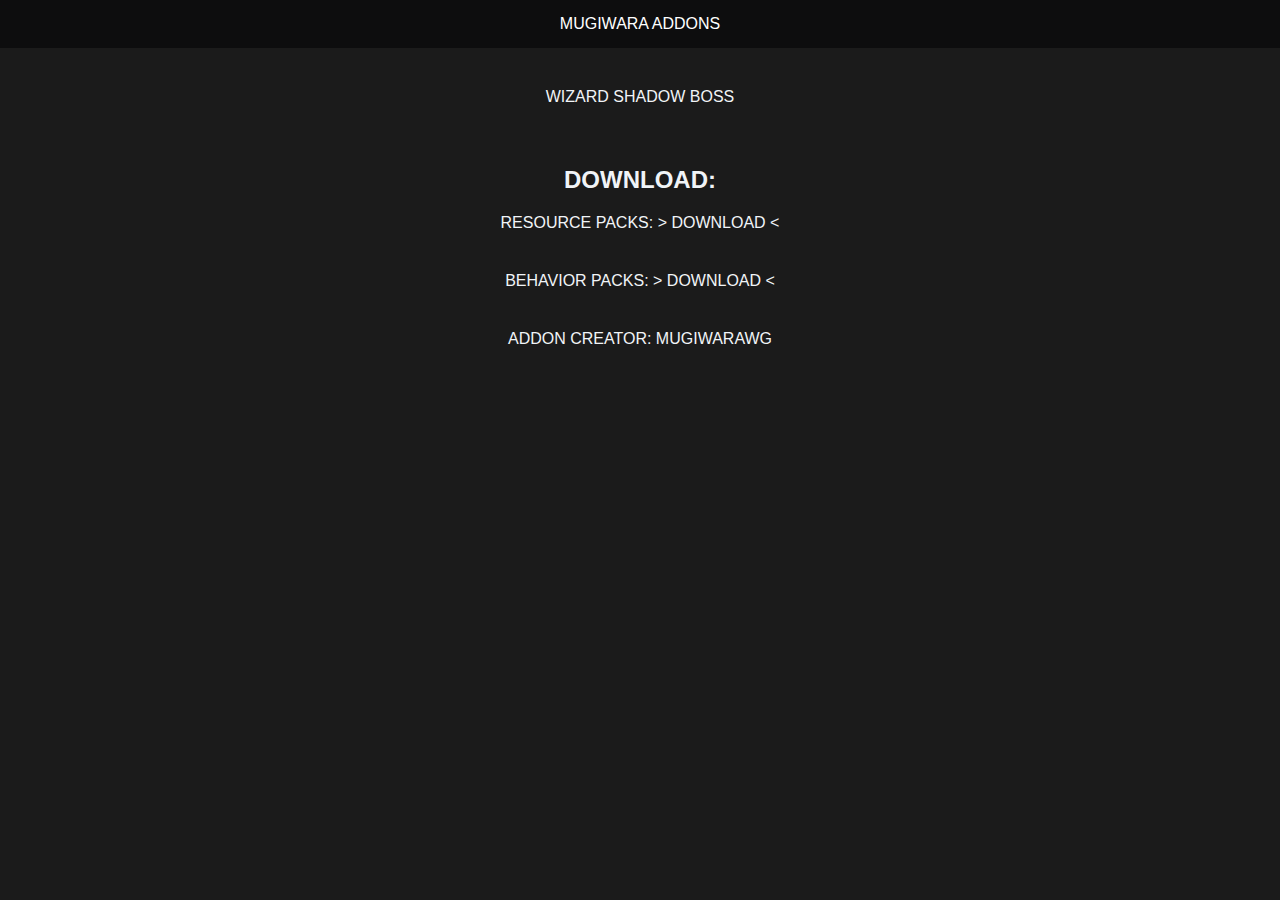
<file: download3.html>
<!DOCTYPE html>
<html lang="pt-br">
<head>
    <meta charset="UTF-8">
    <meta name="viewport" content="width=device-width, initial-scale=1.0">
    <title>Wizard Shadow Boss WG</title>
    <link rel="stylesheet" href="reset.css">
    <link rel="stylesheet" href="opwg.css">
</head>
<body>
    <header>
        Mugiwara Addons
    </header>
    <main>
        <section class="addon">
            </h1>Wizard Shadow Boss</h1>
        </section>
        <section class="download">
            <h2>DOWNLOAD:</h2>
            <p>Resource Packs: <a href="https://direct-link.net/379796/wizard-shadow-reh"> > Download < </a></p>
            <p>Behavior Packs: <a href="https://direct-link.net/379796/wizard-shadow-beh"> > Download < </a></p>
        </section>
        <section class="creditos">
            <p>Addon Creator: MugiwaraWg</p>
        </section>
    </main>
</body>
</html>
</file>
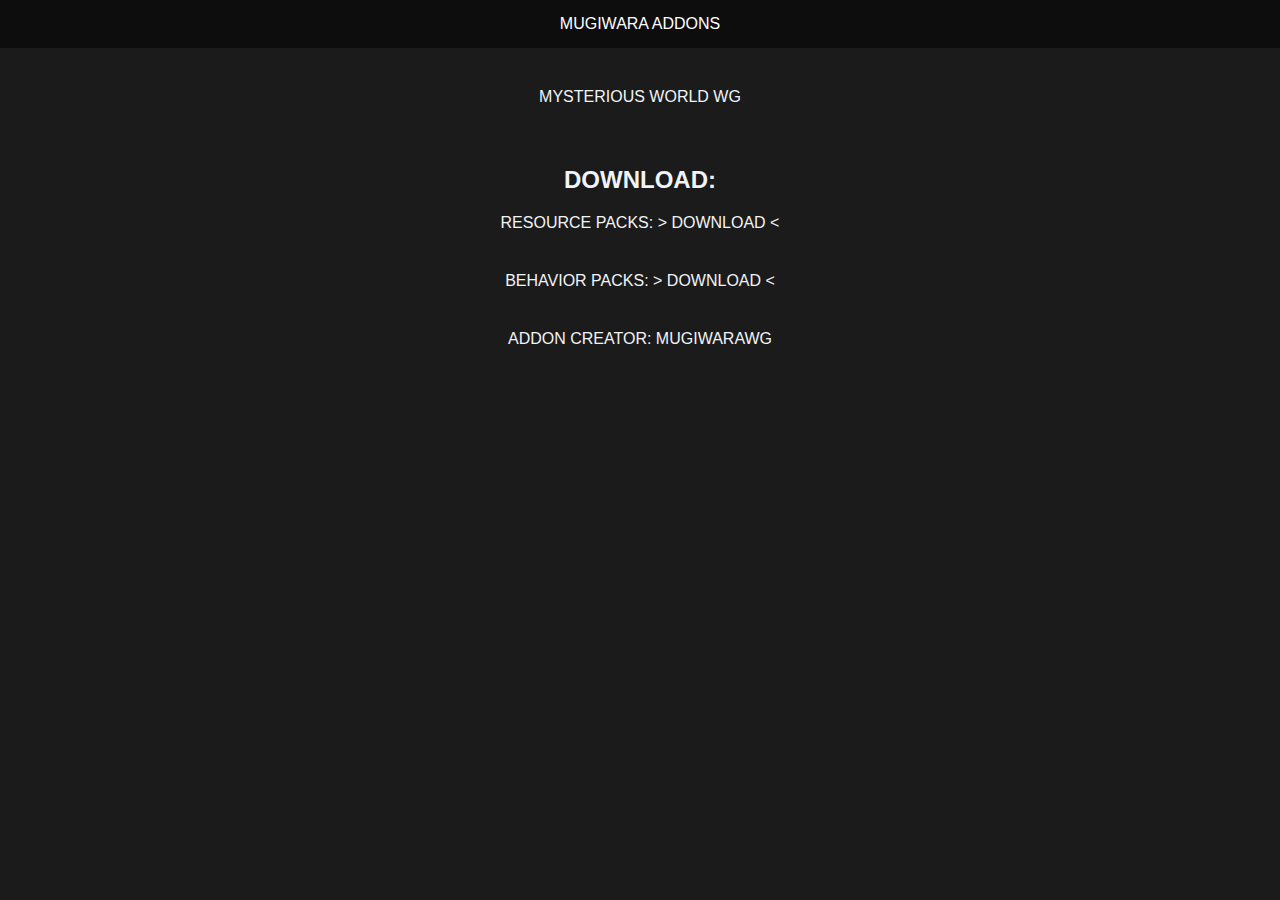
<file: download4.html>
<!DOCTYPE html>
<html lang="pt-br">
<head>
    <meta charset="UTF-8">
    <meta name="viewport" content="width=device-width, initial-scale=1.0">
    <title>Mysterious World WG</title>
    <link rel="stylesheet" href="reset.css">
    <link rel="stylesheet" href="opwg.css">
</head>
<body>
    <header>
        Mugiwara Addons
    </header>
    <main>
        <section class="addon">
            </h1>Mysterious World Wg</h1>
        </section>
        <section class="download">
            <h2>DOWNLOAD:</h2>
            <p>Resource Packs: <a href="https://direct-link.net/379796/rpgwg-0-3-reh"> > Download < </a></p>
            <p>Behavior Packs: <a href="https://link-hub.net/379796/rpgwg-0-3-beh"> > Download < </a></paaaaaaaaaaaaaaaaa
        </section>
        <section class="creditos">
            <p>Addon Creator: MugiwaraWg</p>
        </section>
    </main>
</body>
</html>
</file>
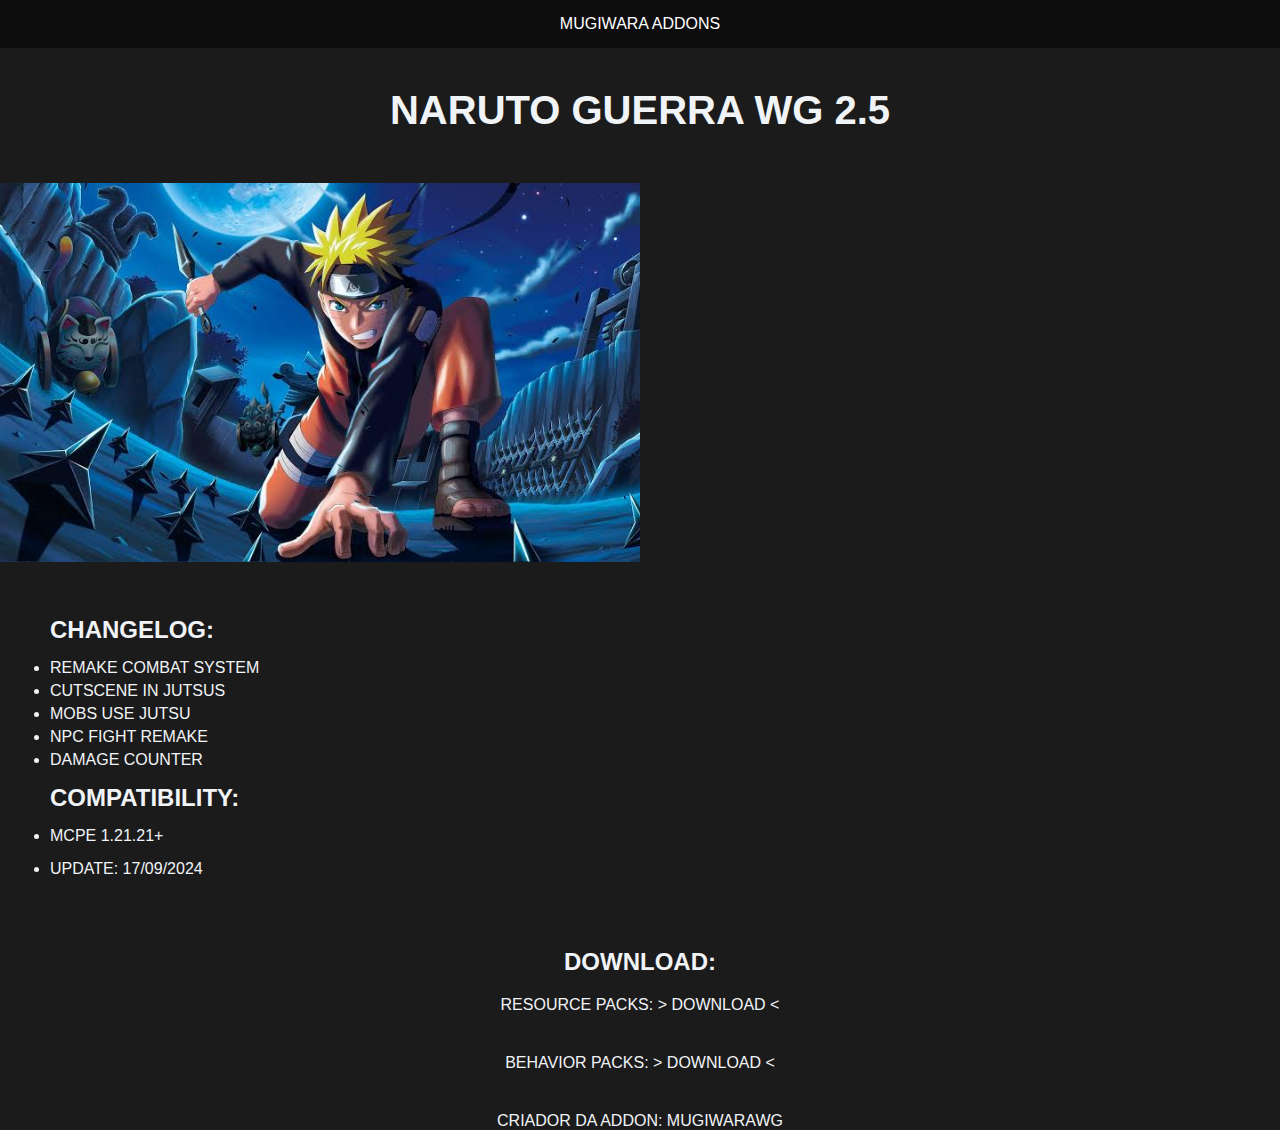
<file: nrwg.html>
<!DOCTYPE html>
<html lang="pt-br">
<head>
    <meta charset="UTF-8">
    <meta name="viewport" content="width=device-width, initial-scale=1.0">
    <title>Naruto Guerra WG</title>
    <link rel="stylesheet" href="reset.css">
    <link rel="stylesheet" href="opwg.css">
</head>
<body>
    <header>
        Mugiwara Addons
    </header>
    <main>
        <section class="addon">
            <h1>Naruto Guerra Wg 2.5</h1>
        </section>
        <section class="imagens">
            <div class="box-1">
                <div class="imageAndName">
                    <img class="image-1" src="./img2.jpg" alt="">
                </div>
            </div>
        </section>
        <section class="listFeatures">
            <h2>ChangeLog:</h2>
            <ul>
                <li>Remake combat system</li>
                <li>Cutscene in jutsus</li>
                <li>Mobs use jutsu</li>
                <li>Npc fight remake</li>
                <li>Damage counter</li>
            </ul>
            <ul></ul>
            <h2>Compatibility:</h2>
            <ul>
                <li>Mcpe 1.21.21+</li>
            </ul>
            <h2></h2>
            <ul>
                <li>Update: 17/09/2024</li>
            </ul>
        </section>
        <section class="download">
            <h2>DOWNLOAD:</h2>
            <p>Resource Packs: <a href="https://suaurl.com/NarutoGuerraWg_2_5_R"> > Download < </a></p>
            <p>Behavior Packs: <a href="https://suaurl.com/NarutoGuerraWg_2_5_B"> > Download < </a></p>
        </section>
        <section class="creditos">
            <p>Criador da Addon: MugiwaraWg</p>
        </section>
    </main>
</body>
</html>
</file>
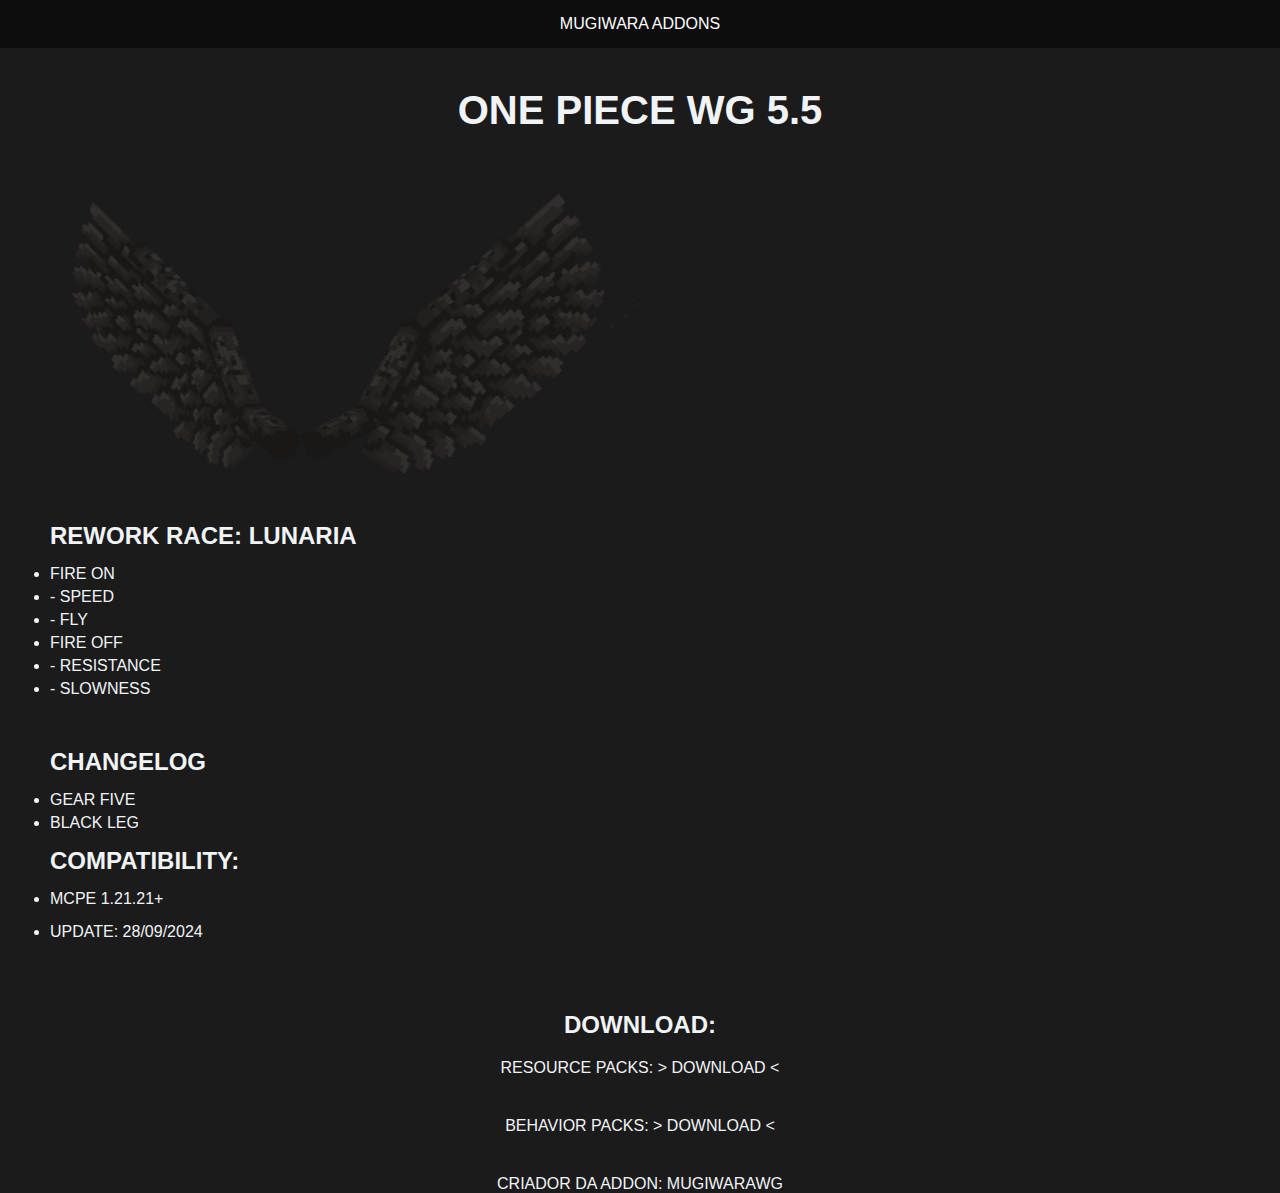
<file: opwg.html>
<!DOCTYPE html>
<html lang="pt-br">
<head>
    <meta charset="UTF-8">
    <meta name="viewport" content="width=device-width, initial-scale=1.0">
    <title>One Piece WG</title>
    <link rel="stylesheet" href="reset.css">
    <link rel="stylesheet" href="opwg.css">
</head>
<body>
    <header>
        Mugiwara Addons
    </header>
    <main>
        <section class="addon">
            <h1>One Piece Wg 5.5</h1>
        </section>
        <section class="listFeatures">
            <div class="box-1">
                <div class="imageAndName">
                    <img class="image-1" src="./opwg_img1.png" alt="">
                </div>
            </div>
            <h2>Rework Race: Lunaria</h2>
            <ul>
                <li>Fire On</li>
                <li>- Speed</li>
                <li>- Fly</li>
                <li>Fire Off</li>
                <li>- Resistance</li>
                <li>- Slowness</li>
            </ul>
        </section>
        <section class="listFeatures">
            <h2>ChangeLog</h2>
            <ul>
                <li>Gear FIVE</li>
                <li>Black Leg</li>
            </ul>
            <ul></ul>
            <h2>Compatibility:</h2>
            <ul>
                <li>Mcpe 1.21.21+</li>
            </ul>
            <ul>
                <li>Update: 28/09/2024</li>
            </ul>
        </section>
        <section class="download">
            <h2>DOWNLOAD:</h2>
            <p>Resource Packs: <a href="https://suaurl.com/OpWg_5_5_Reh"> > Download < </a></p>
            <p>Behavior Packs: <a href="https://suaurl.com/OpWg_5_5_Beh"> > Download < </a></p>
        </section>
        <section class="creditos">
            <p>Criador da Addon: MugiwaraWg</p>
        </section>
    </main>
</body>
                                                                                            </html>
</file>
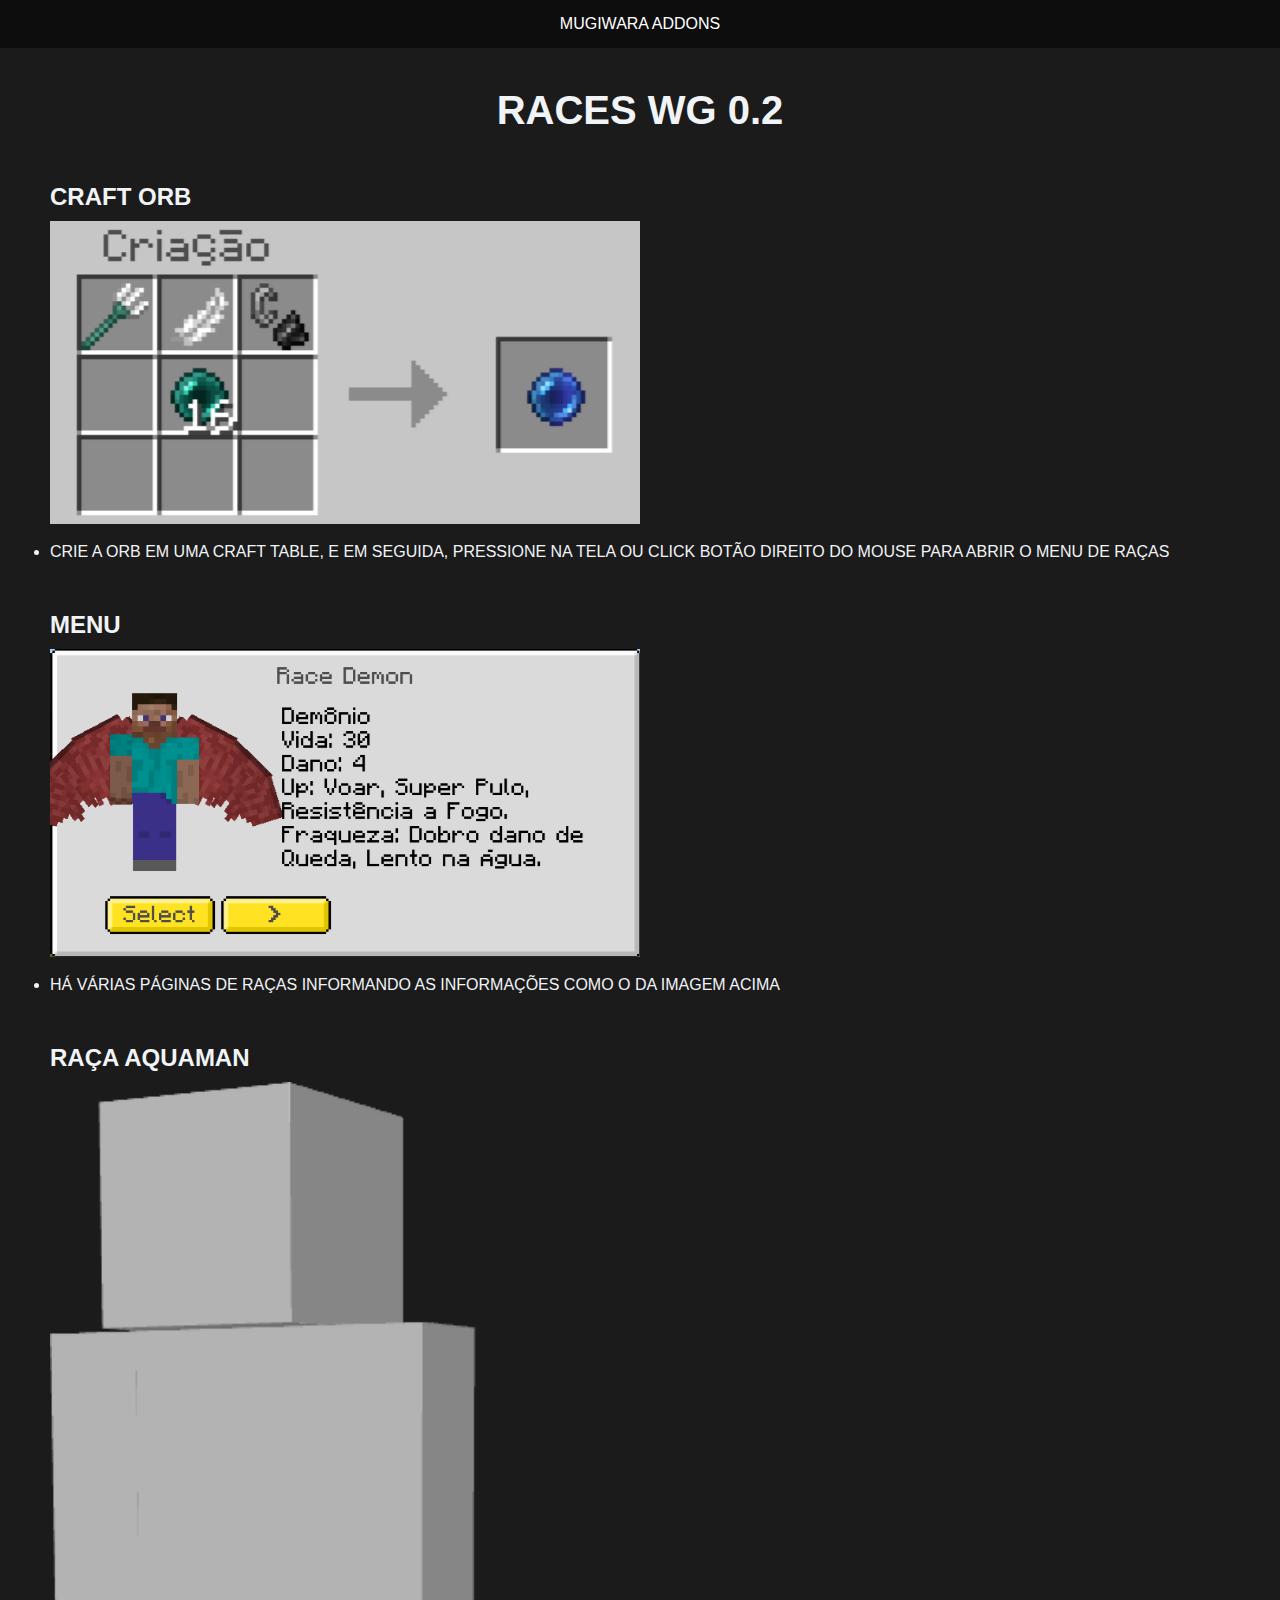
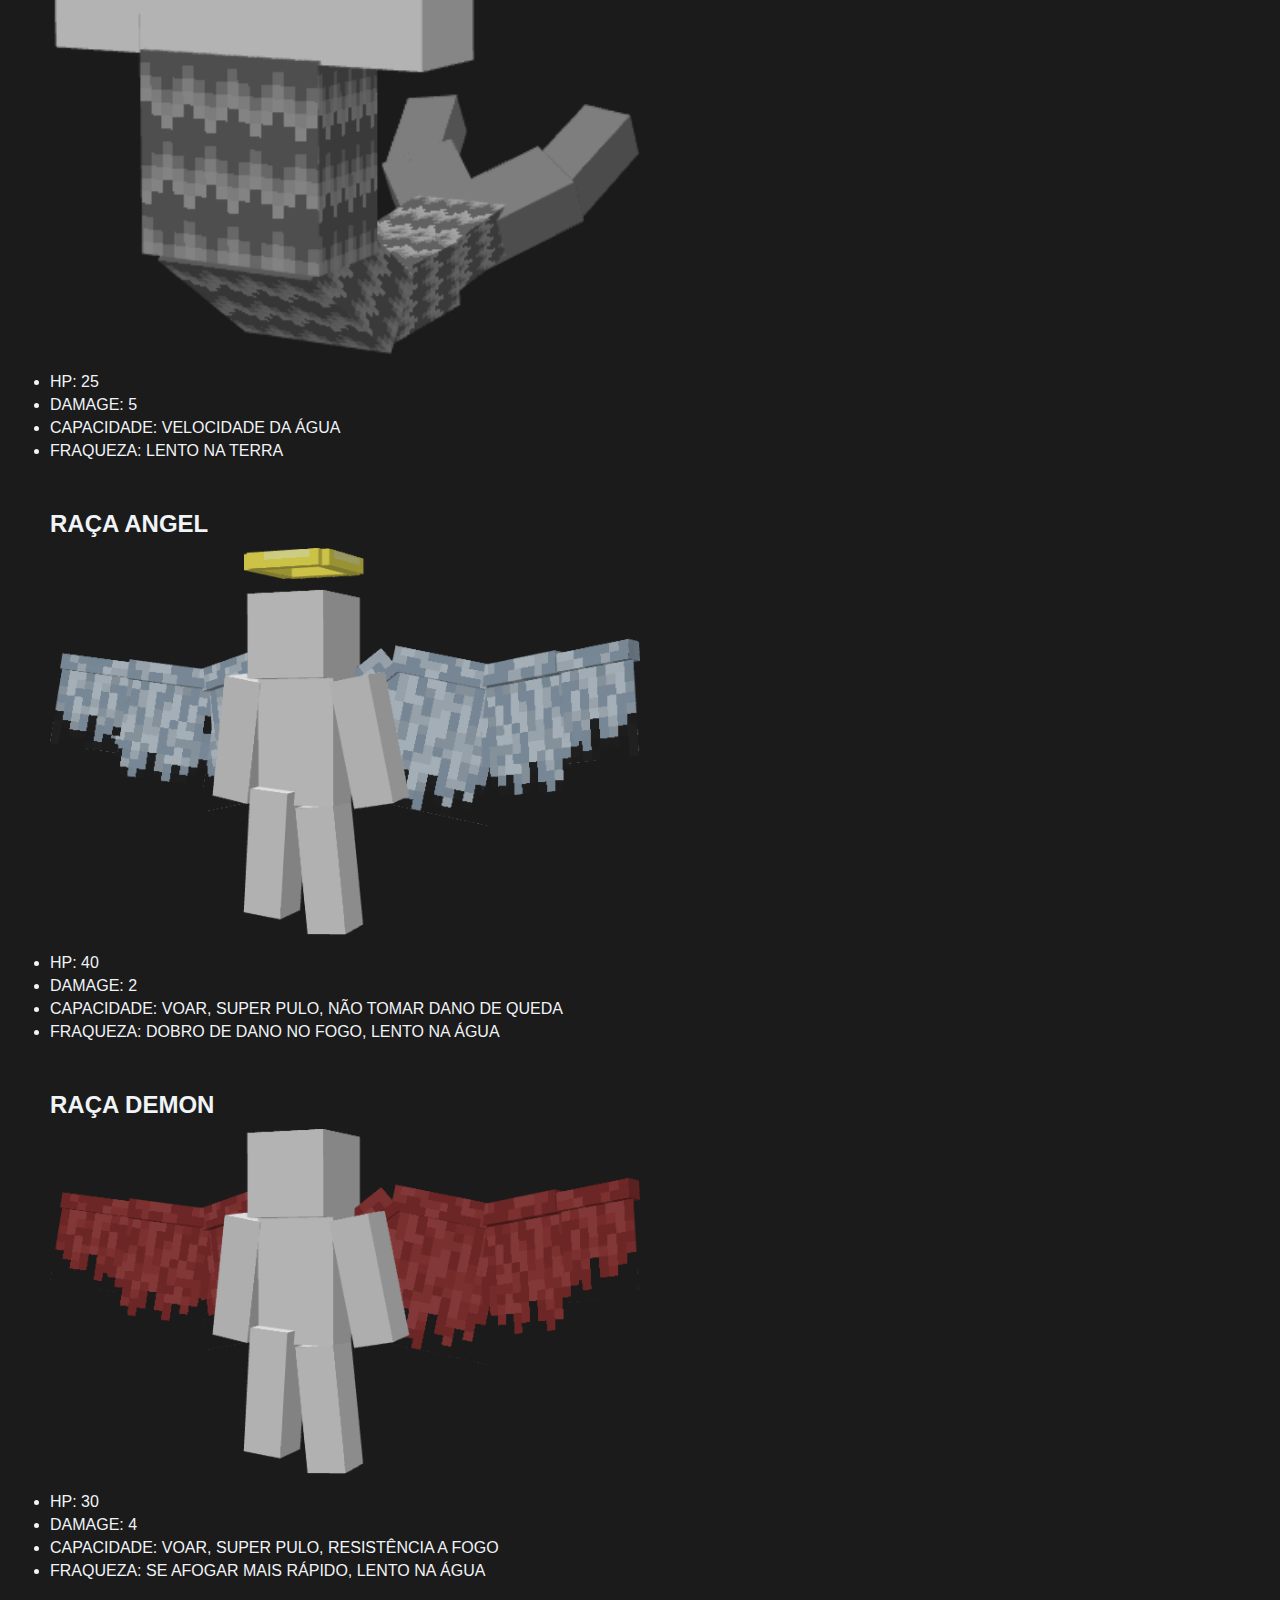
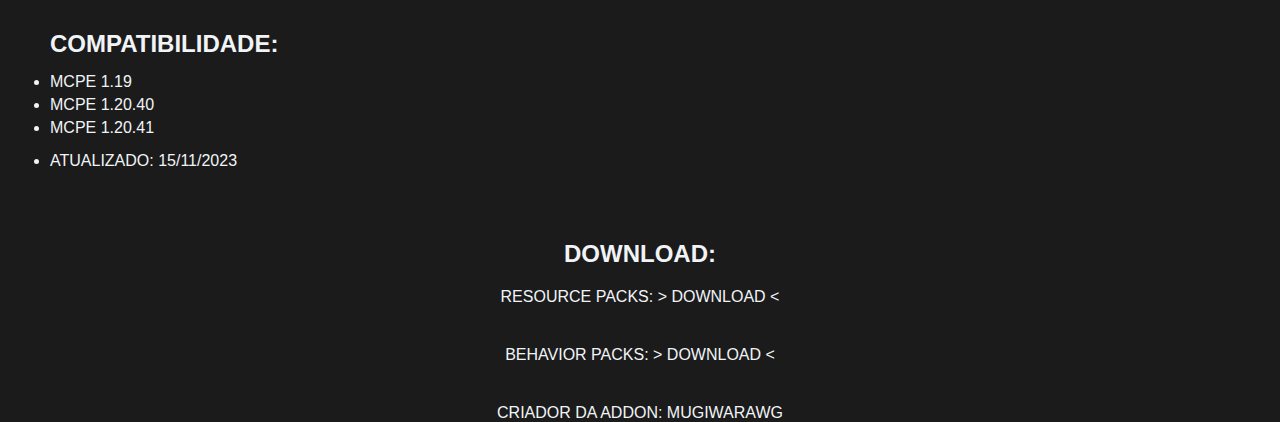
<file: raceswg.html>
<!DOCTYPE html>
<html lang="pt-br">
<head>
    <meta charset="UTF-8">
    <meta name="viewport" content="width=device-width, initial-scale=1.0">
    <title>Races WG</title>
    <link rel="stylesheet" href="reset.css">
    <link rel="stylesheet" href="opwg.css">
</head>
<body>
    <header>
        Mugiwara Addons
    </header>
    <main>
        <section class="addon">
            <h1>Races Wg 0.2</h1>
        </section>
        <section class="listFeatures">
            <h2>Craft Orb</h2>
            <div class="box-1">
                <div class="imageAndName">
                    <img class="image-1" src="./races_img1.png" alt="">
                </div>
            </div>
            <ul>
                <li>Crie a orb em uma Craft Table, e em seguida, pressione na tela ou click botão direito do mouse para abrir o menu de raças</li>
            </ul>
        </section>
        <section class="listFeatures">
            <h2>Menu</h2>
            <div class="box-1">
                <div class="imageAndName">
                    <img class="image-1" src="./races_img2.png" alt="">
                </div>
            </div>
            <ul>
                <li>Há várias páginas de raças informando as informações como o da imagem acima</li>
            </ul>
        </section>
        <section class="listFeatures">
            <h2>Raça Aquaman</h2>
            <div class="box-1">
                <div class="imageAndName">
                    <img class="image-1" src="./races_img3.png" alt="">
                </div>
            </div>
            <ul>
                <li>Hp: 25</li>
                <li>Damage: 5</li>
                <li>Capacidade: Velocidade da Água</li>
                <li>Fraqueza: Lento na Terra</li>
            </ul>
        </section>
        <section class="listFeatures">
            <h2>Raça Angel</h2>
            <div class="box-1">
                <div class="imageAndName">
                    <img class="image-1" src="./races_img4.png" alt="">
                </div>
            </div>
            <ul>
                <li>Hp: 40</li>
                <li>Damage: 2</li>
                <li>Capacidade: Voar, Super Pulo, Não Tomar dano de queda</li>
                <li>Fraqueza: Dobro de dano no fogo, Lento na Água</li>
            </ul>
        </section>
        <section class="listFeatures">
            <h2>Raça Demon</h2>
            <div class="box-1">
                <div class="imageAndName">
                    <img class="image-1" src="./races_img5.png" alt="">
                </div>
            </div>
            <ul>
                <li>Hp: 30</li>
                <li>Damage: 4</li>
                <li>Capacidade: Voar, Super Pulo, Resistência a Fogo</li>
                <li>Fraqueza: Se afogar mais rápido, Lento na Água</li>
            </ul>
        </section>
        <section class="listFeatures">
            <h2>Compatibilidade:</h2>
            <ul>
                <li>Mcpe 1.19</li>
                <li>Mcpe 1.20.40</li>
                <li>Mcpe 1.20.41</li>
            </ul>
            <ul>
                <li>Atualizado: 15/11/2023</li>
            </ul>
        </section>
        <section class="download">
            <h2>DOWNLOAD:</h2>
            <p>Resource Packs: <a href="https://suaurl.com/RacesWg_0_2_Reh"> > Download < </a></p>
            <p>Behavior Packs: <a href="https://suaurl.com/RacesWg_0_2_Beh"> > Download < </a></p>
        </section>
        <section class="creditos">
            <p>Criador da Addon: MugiwaraWg</p>
        </section>
    </main>
</body>
                                                                                           </html>
</file>
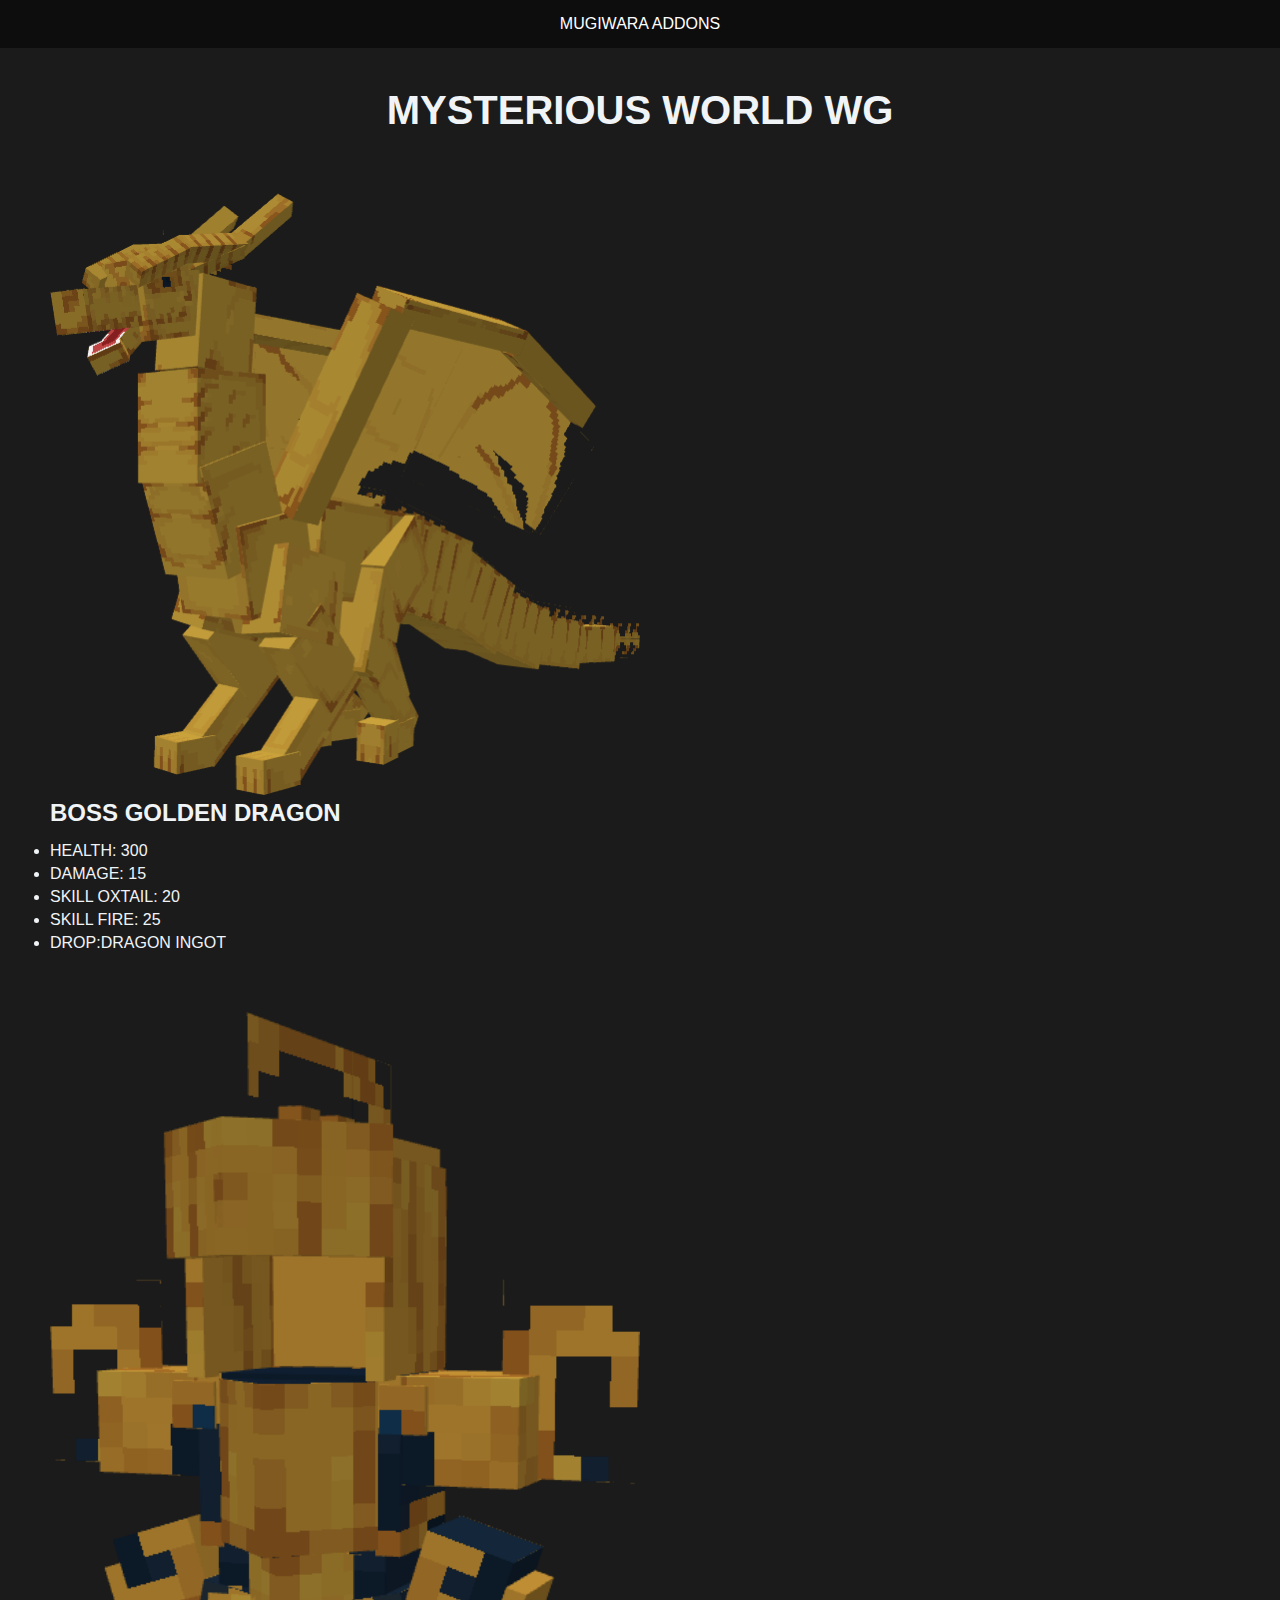
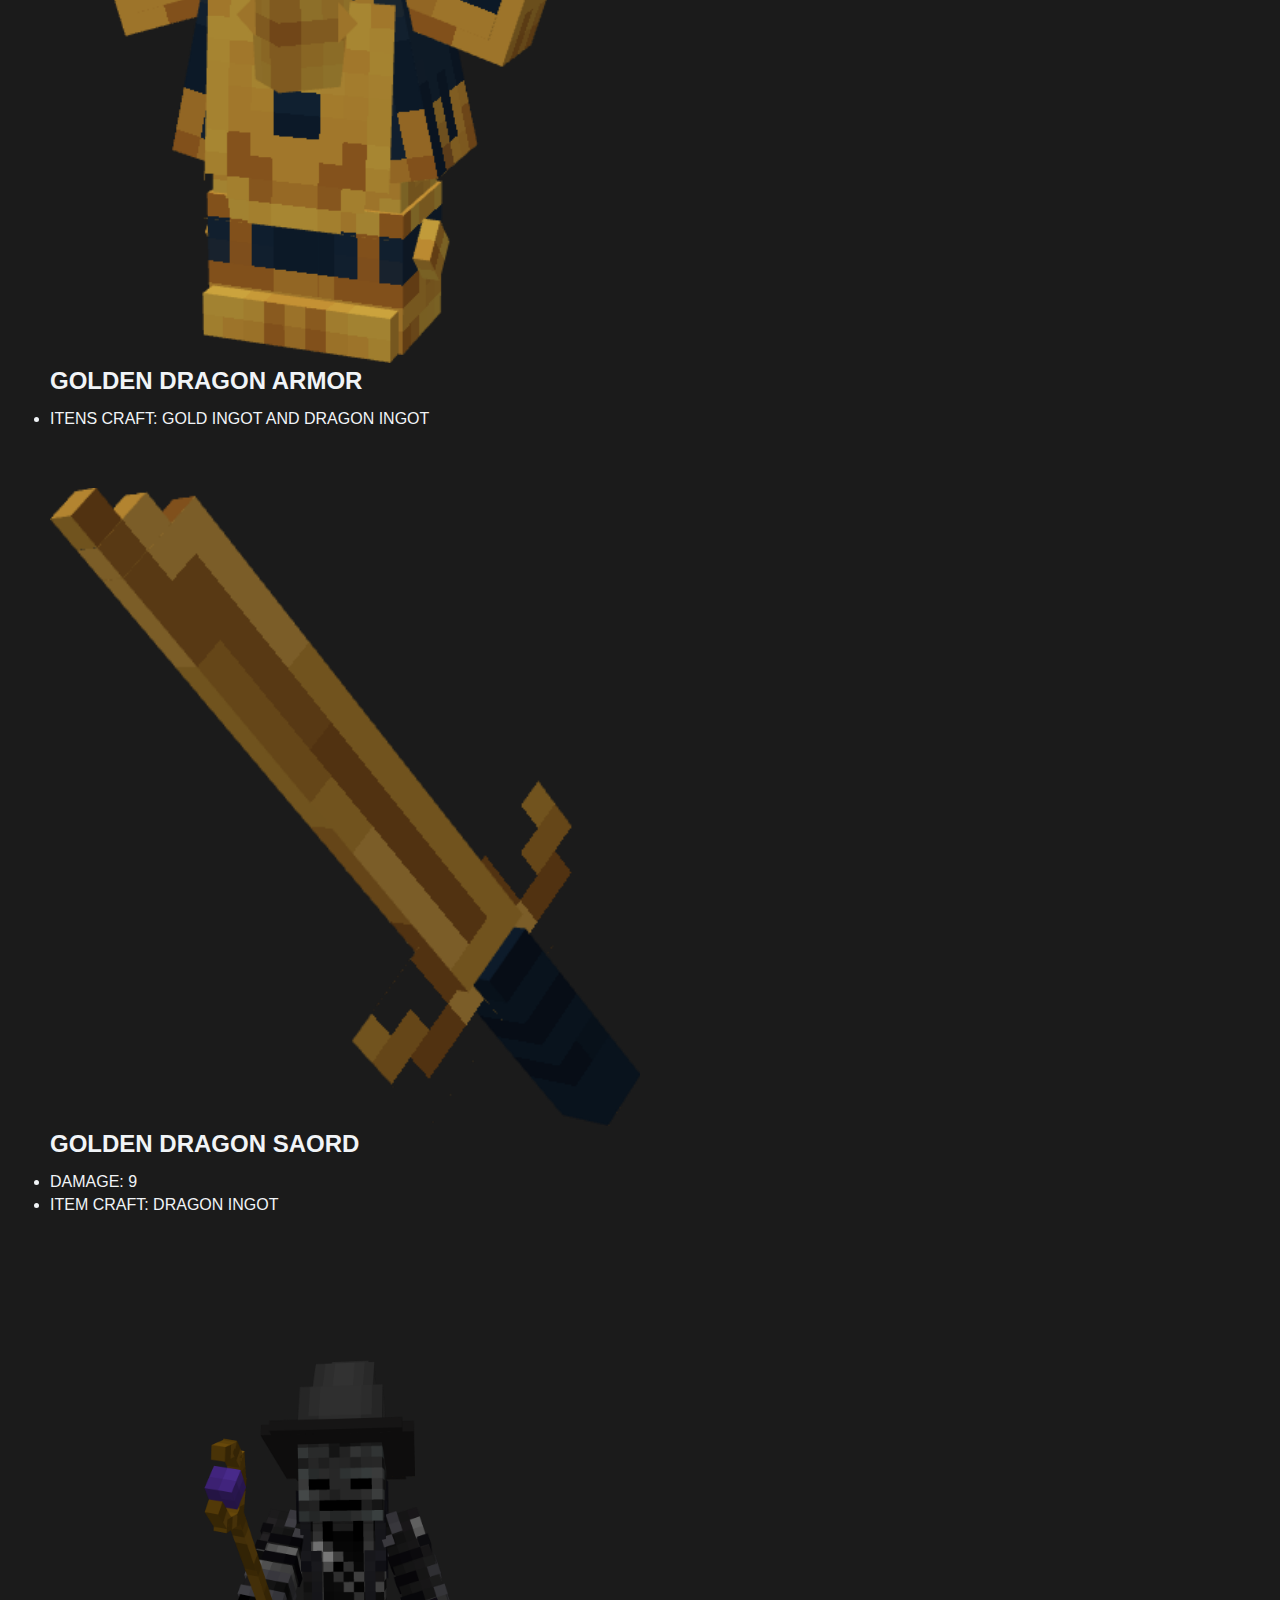
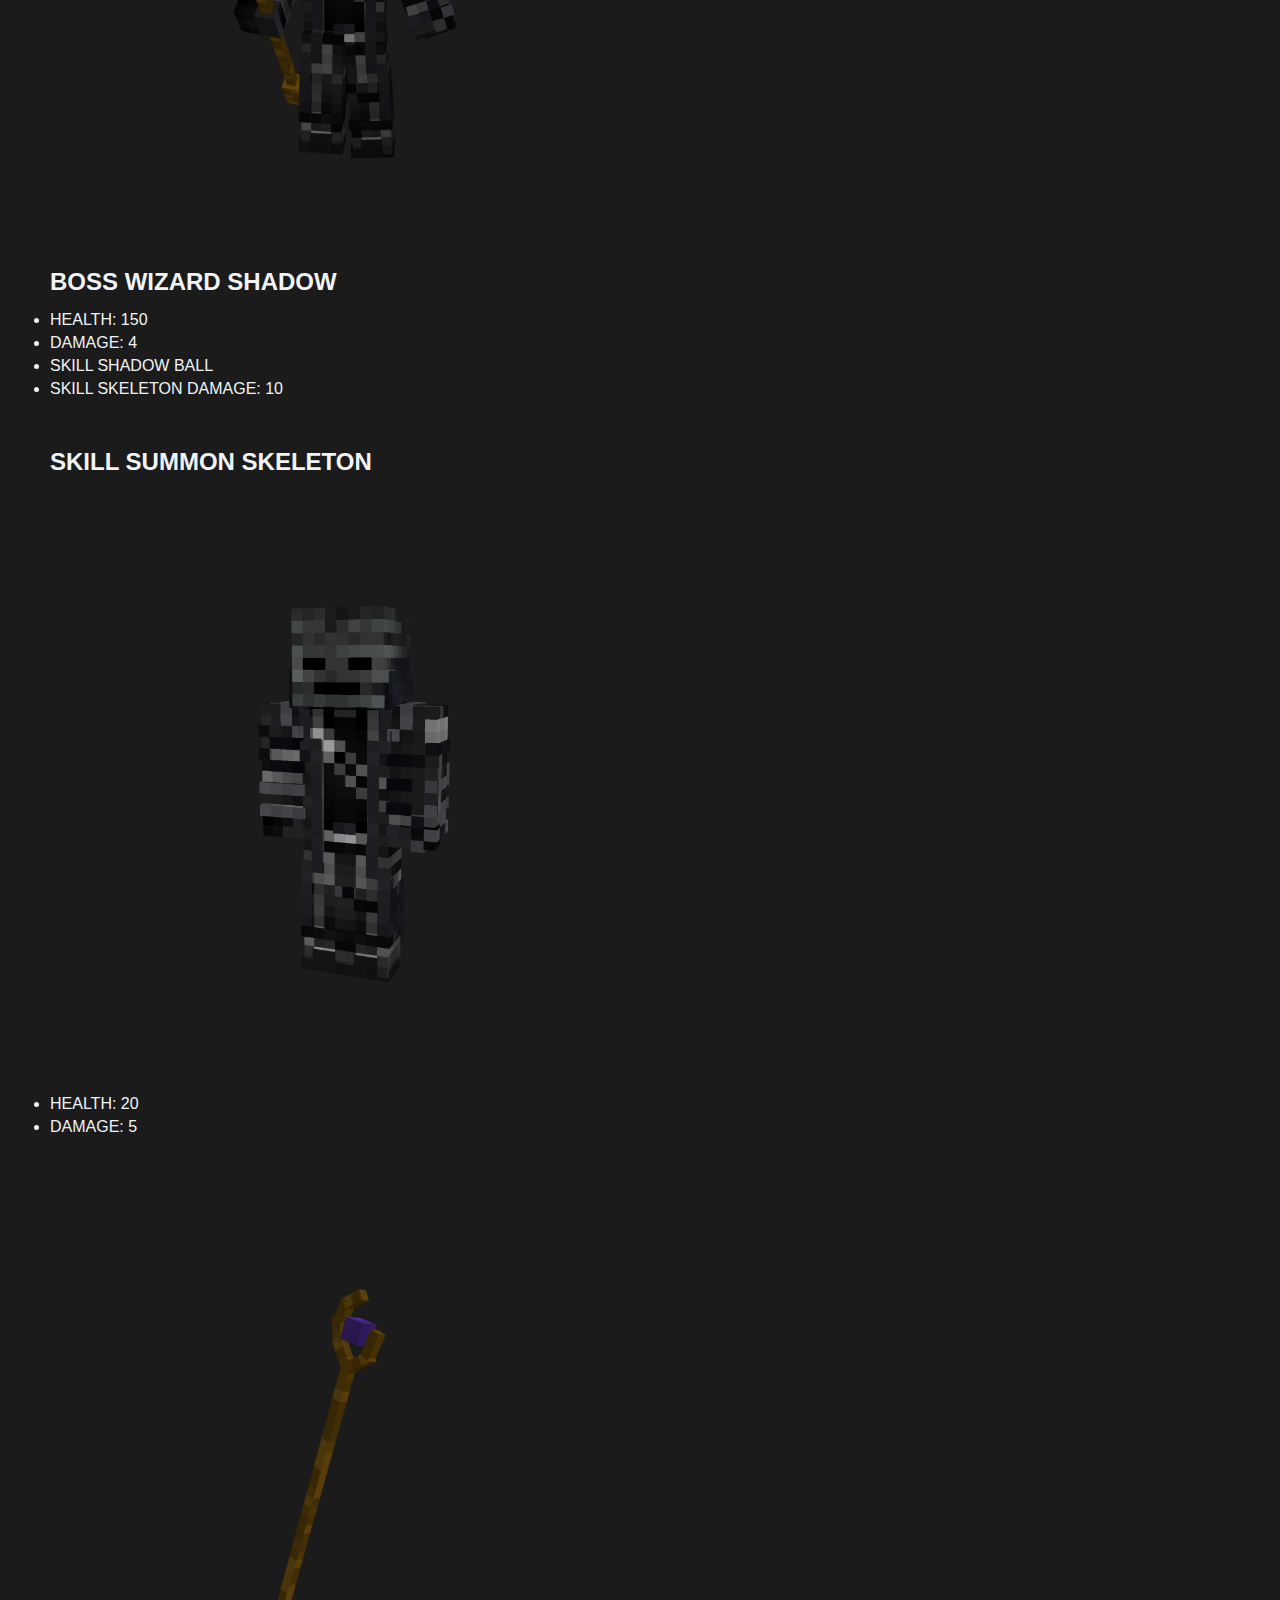
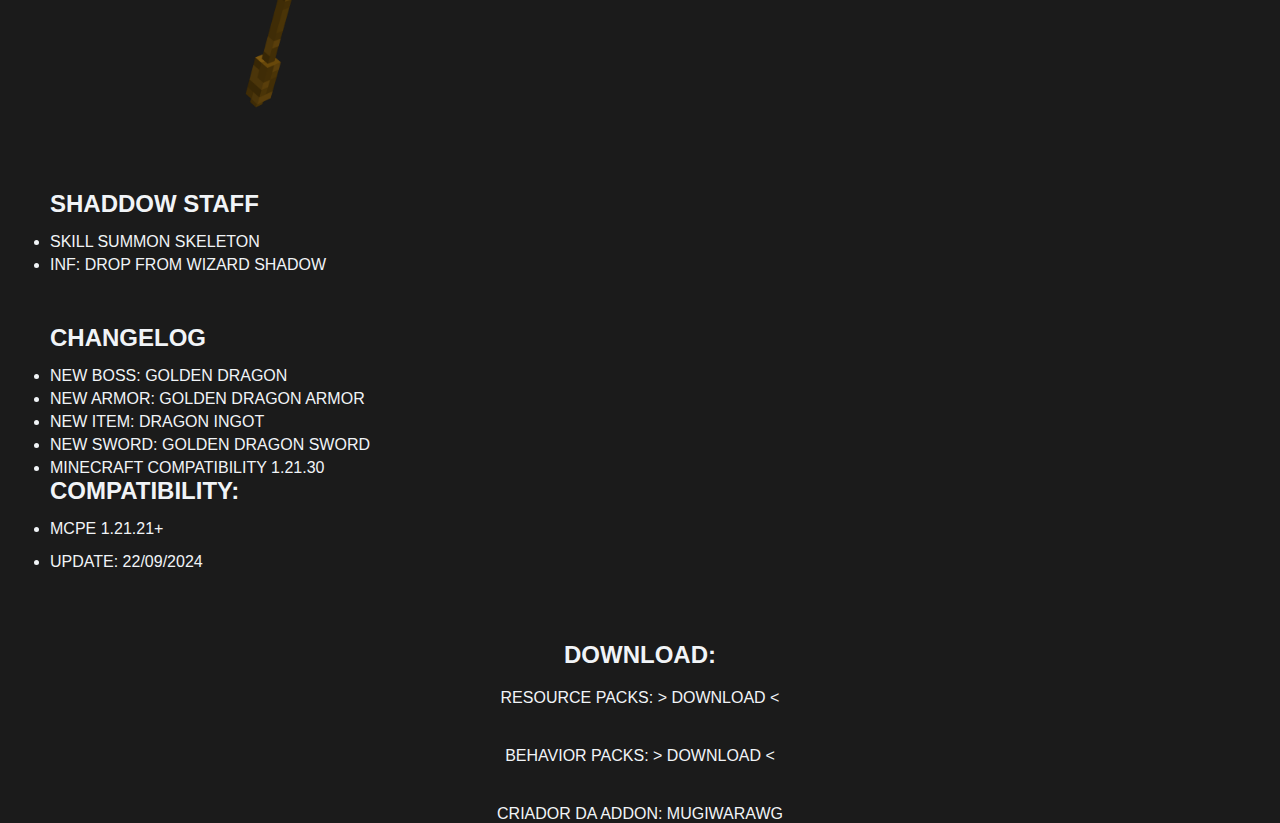
<file: wizard.html>
<!DOCTYPE html>
<html lang="pt-br">
<head>
    <meta charset="UTF-8">
    <meta name="viewport" content="width=device-width, initial-scale=1.0">
    <title>Mysterious World WG</title>
    <link rel="stylesheet" href="reset.css">
    <link rel="stylesheet" href="opwg.css">
</head>
<body>
    <header>
        Mugiwara Addons
    </header>
    <main>
        <section class="addon">
            <h1>Mysterious World Wg</h1>
        </section>
        <section class="listFeatures">
            <div class="box-1">
                <div class="imageAndName">
                    <img class="image-1" src="./wizard_img1.png" alt="">
                </div>
            </div>
            <h2>Boss Golden Dragon</h2>
            <ul>
                <li>Health: 300</li>
                <li>Damage: 15</li>
                <li>Skill Oxtail: 20</li>
                <li>Skill Fire: 25</li>
                <li>Drop:Dragon Ingot</li>
            </ul>
        </section>
        <section class="listFeatures">
            <div class="box-1">
                <div class="imageAndName">
                    <img class="image-1" src="./wizard_img2.png" alt="">
                </div>
            </div>
            <h2>Golden Dragon Armor</h2>
            <ul>
                <li>Itens Craft: Gold Ingot and Dragon Ingot</li>
            </ul>
        </section>
        <section class="listFeatures">
            <div class="box-1">
                <div class="imageAndName">
                    <img class="image-1" src="./wizard_img3.png" alt="">
                </div>
            </div>
            <h2>Golden Dragon Saord</h2>
            <ul>
                <li>Damage: 9</li>
                <li>Item Craft: Dragon Ingot</li>
            </ul>
        </section>
        <section class="listFeatures">
            <div class="box-1">
                <div class="imageAndName">
                    <img class="image-1" src="./wizard_img4.png" alt="">
                </div>
            </div>
            <h2>Boss Wizard Shadow</h2>
            <ul>
                <li>Health: 150</li>
                <li>Damage: 4</li>
                <li>Skill Shadow Ball</li>
                <li>Skill Skeleton Damage: 10</li>
            </ul>
        </section>
        <section class="listFeatures">
            <h2>Skill Summon Skeleton</h2>
            <div class="box-1">
                <div class="imageAndName">
                    <img class="image-1" src="./wizard_img5.png" alt="">
                </div>
            </div>
            <ul>
                <li>Health: 20</li>
                <li>Damage: 5</li>
            </ul>
        </section>
        <section class="listFeatures">
            <div class="box-1">
                <div class="imageAndName">
                    <img class="image-1" src="./wizard_img6.png" alt="">
                </div>
            </div>
            <h2>Shaddow Staff</h2>
            <ul>
                <li>Skill Summon Skeleton</li>
                <li>Inf: Drop from Wizard shadow</li>
            </ul>
        </section>
        <section class="listFeatures">
            </ul>
            <ul></ul>
            <h2>Changelog</h2>
            <ul>
                <li>New Boss: Golden Dragon</li>
                <li>New Armor: Golden Dragon Armor</li>
                <li>New Item: Dragon Ingot</li>
                <li>New Sword: Golden Dragon Sword</li>
                <li>Minecraft Compatibility 1.21.30</li>
            </ul>
            <h2></h2>
            <h2>Compatibility:</h2>
            <ul>
                <li>Mcpe 1.21.21+</li>
            </ul>
            <h2></h2>
            <ul>
                <li>Update: 22/09/2024</li>
            </ul>
        </section>
        <section class="download">
            <h2>DOWNLOAD:</h2>
            <p>Resource Packs: <a href="https://suaurl.com/MysteriousWg_Reh_0_3"> > Download < </a></p>
            <p>Behavior Packs: <a href="https://suaurl.com/MysteriousWg_Beh_0_3"> > Download < </a></p>
        </section>
        <section class="creditos">
            <p>Criador da Addon: MugiwaraWg</p>
        </section>
    </main>
</body>
                                                                                            </html>
</file>
<file: style.css>
body {
    background: var(--sec-background);
}

h2 {
    color: white;
}

header {
    color: var(--main-text-color);
    text-align: center;
    background: var(--main-dark-background);
    padding: 15px;
}

header a {
    color: var(--main-text-color);
}

main {
    display: flex;
    flex-direction: row;
    justify-content: space-around;
    flex-wrap: wrap;
}

.box-1 {
    box-shadow: 3px 3px 30px var(--main-dark-background);
    text-align: center;
    margin: 30px 30px;
}

.imageAndName img {
    width: 50%;
    padding: 10px;
}

.imageAndName a {
    color: var(--main-text-color);
}

.description {
    color: white;
}

footer {
    text-align: center;
    color: var(--main-text-color);
}
</file>
<file: opwg.css>
header {
    color: white;
    text-align: center;
    background: var(--main-dark-background);
    padding: 15px;
}

body {
    background: var(--sec-background);
    color: var(--main-text-color);
}
.addon {
    text-align: center;
    margin: 40px;
}

.addon h1 {
    font-weight: 900;
    font-size: 40px;
}

.Name {
    width: 100%;
    text-align: center;
}

.images {
    margin: 50px;
}

.image-1 {
    width: 50%;
    margin-top: 10px;
}

.listFeatures {
    margin: 50px;
}

.listFeatures ul {
    margin-top: 15px;
}

.listFeatures ul li {
    margin-top: 5px;
}

.download {
    text-align: center;
    padding: 20px;
}

.download p {
    padding: 20px;
}

.download > p > a {
    color: var(--main-text-color);
}

.creditos {
    text-align: center;
}

@media (max-width: 600px) {
    .image-1 {
        width: 100%;
    }
}
</file>
